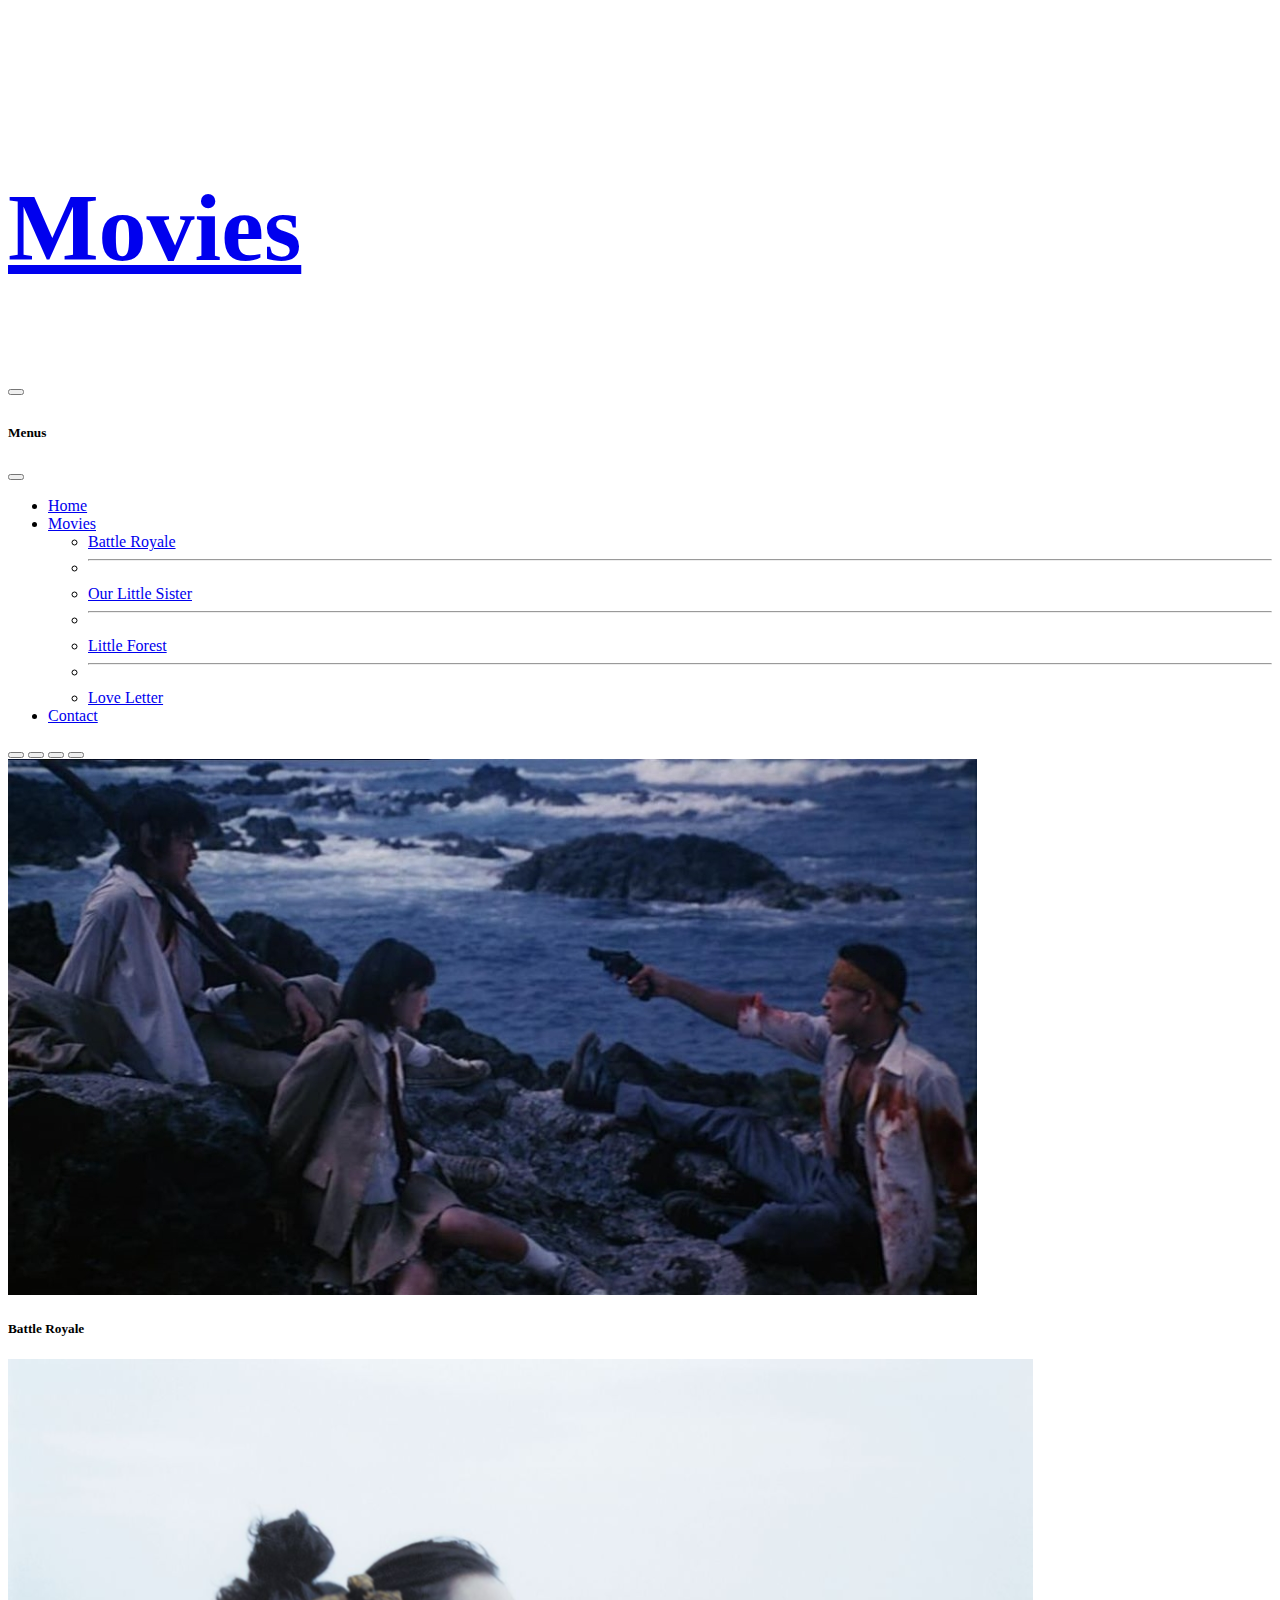
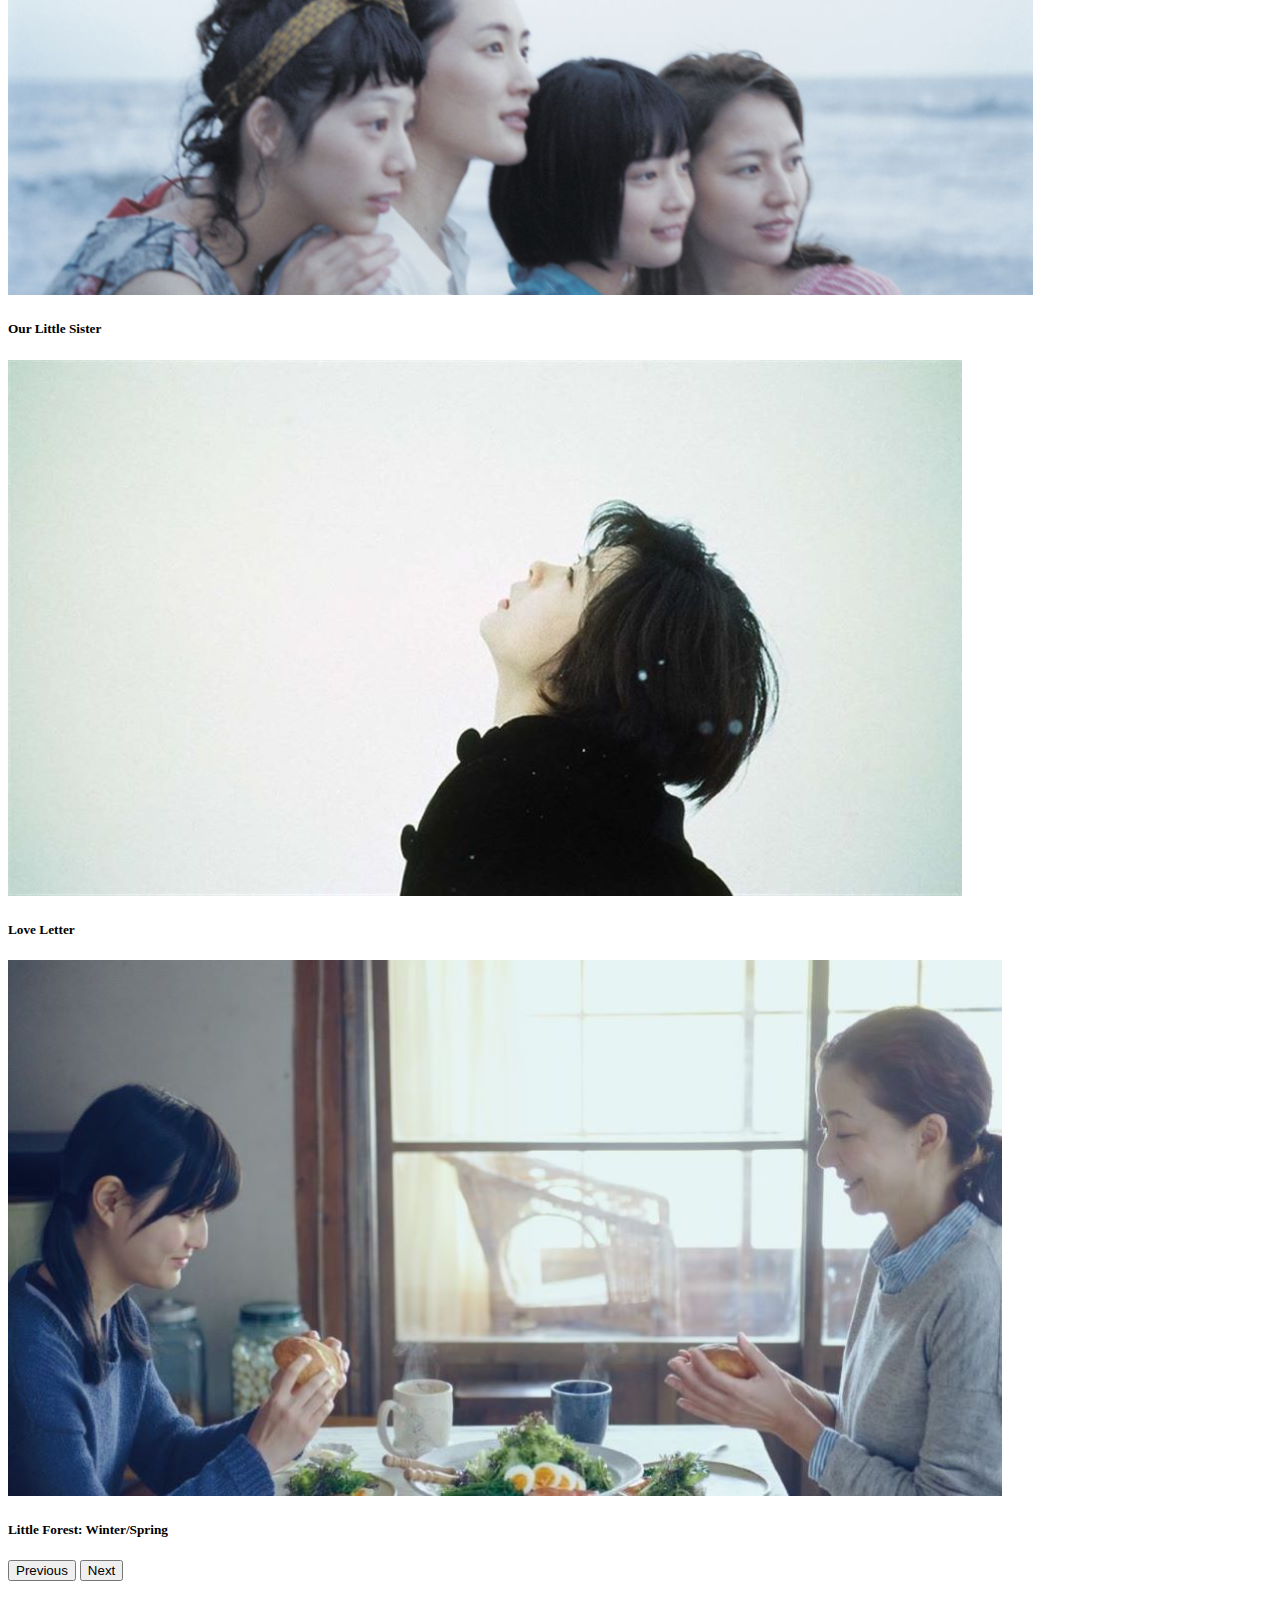
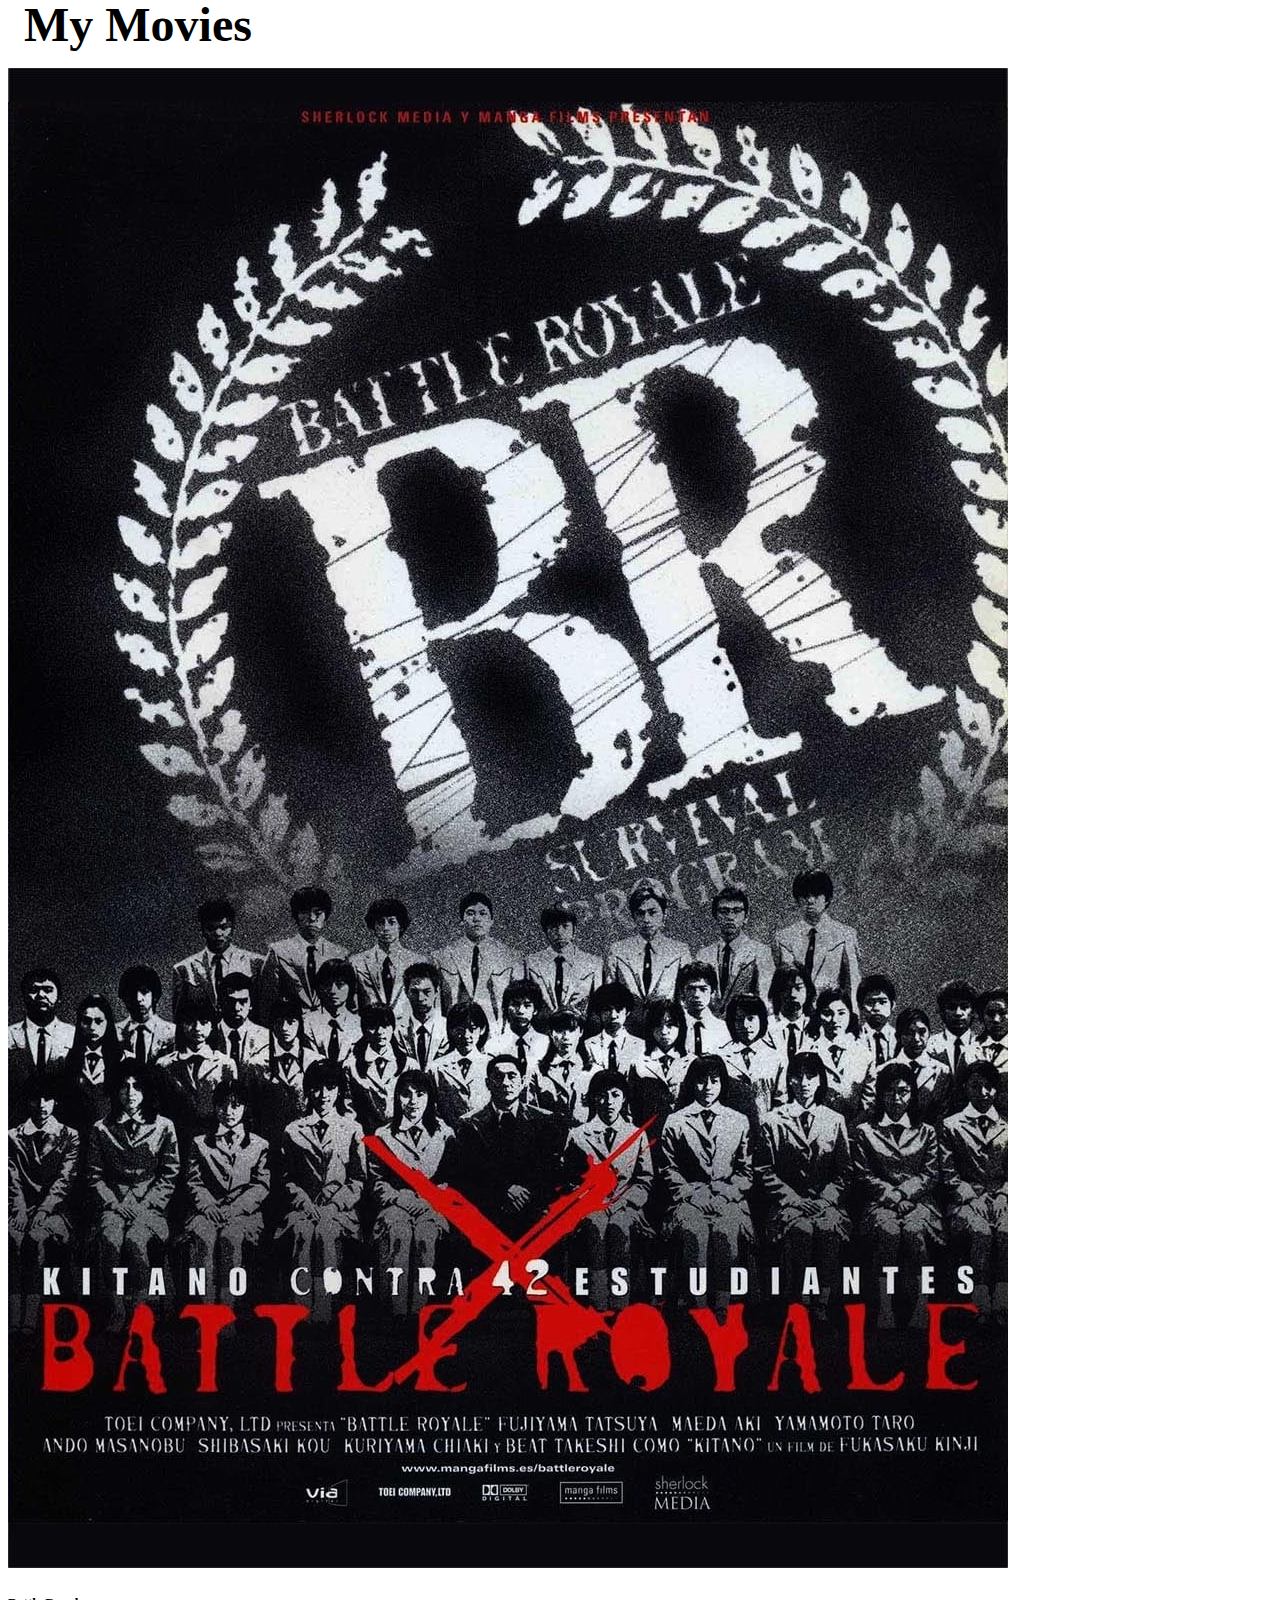
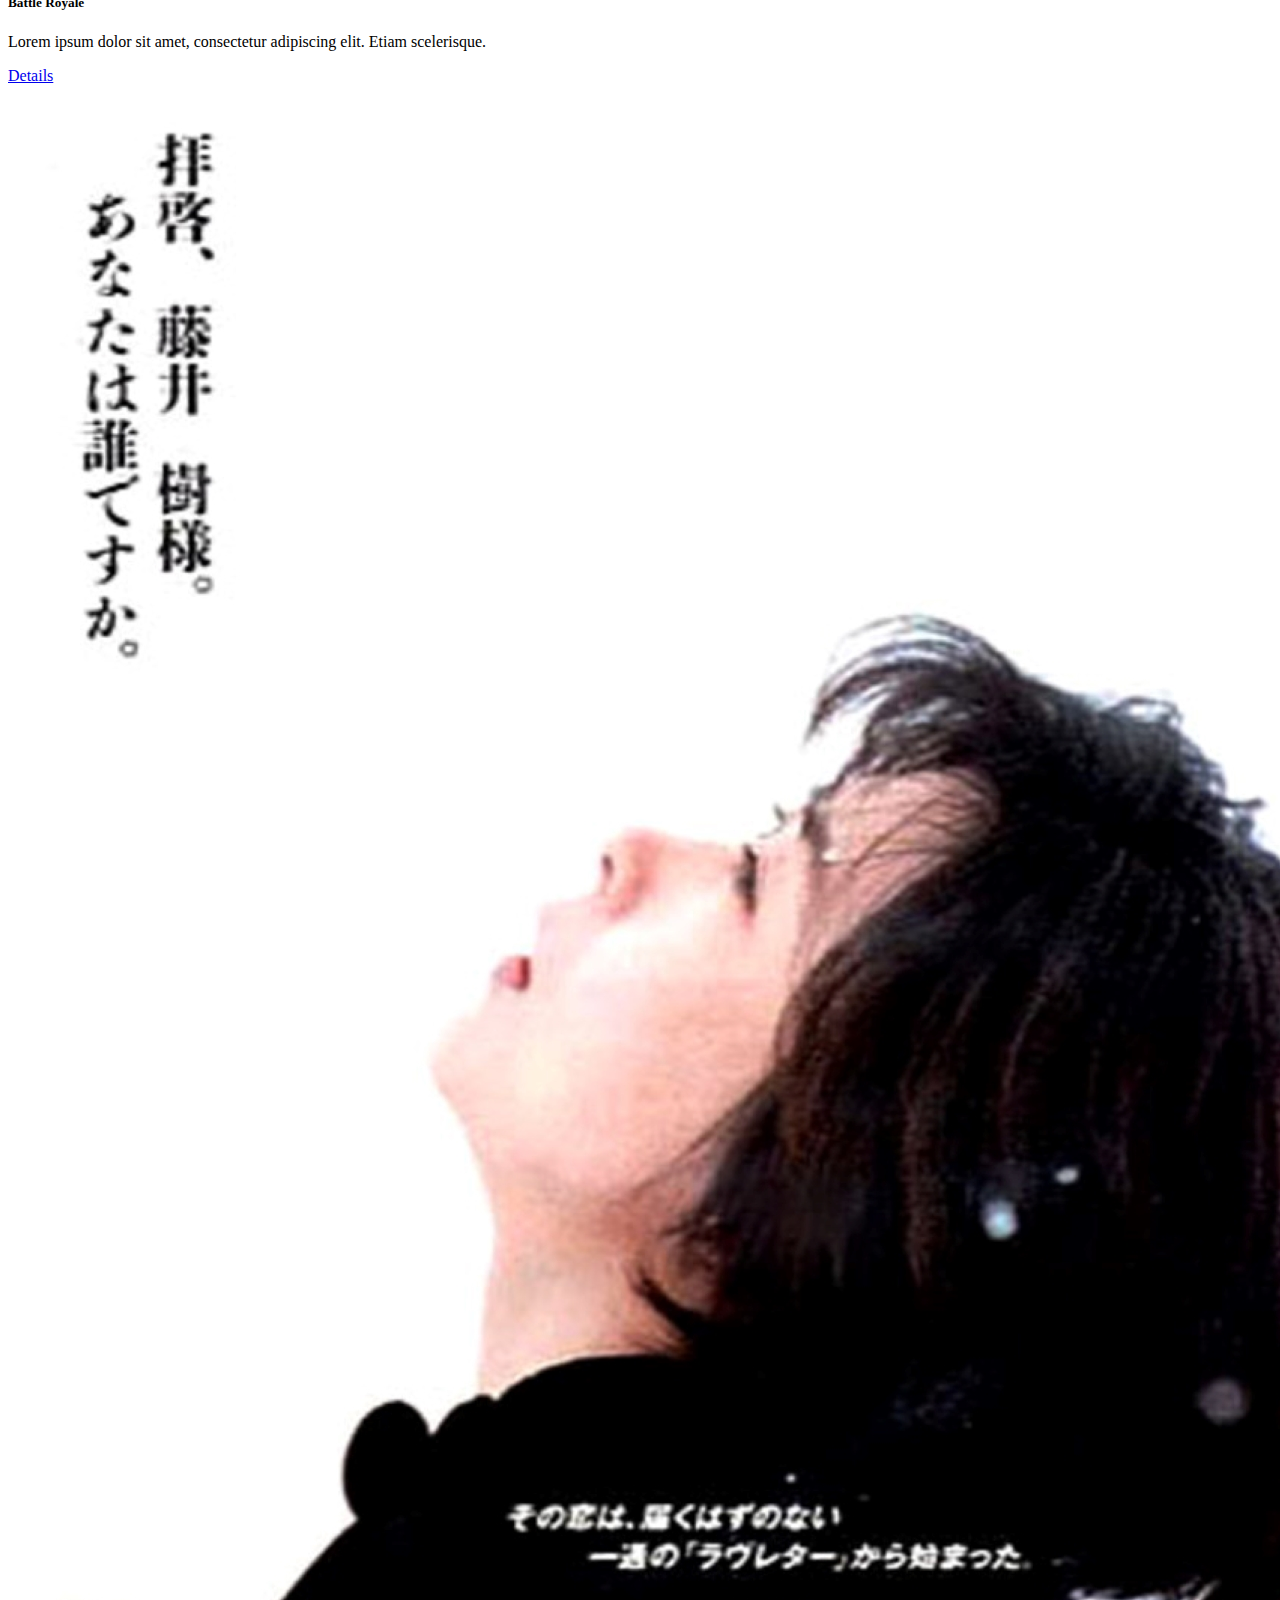
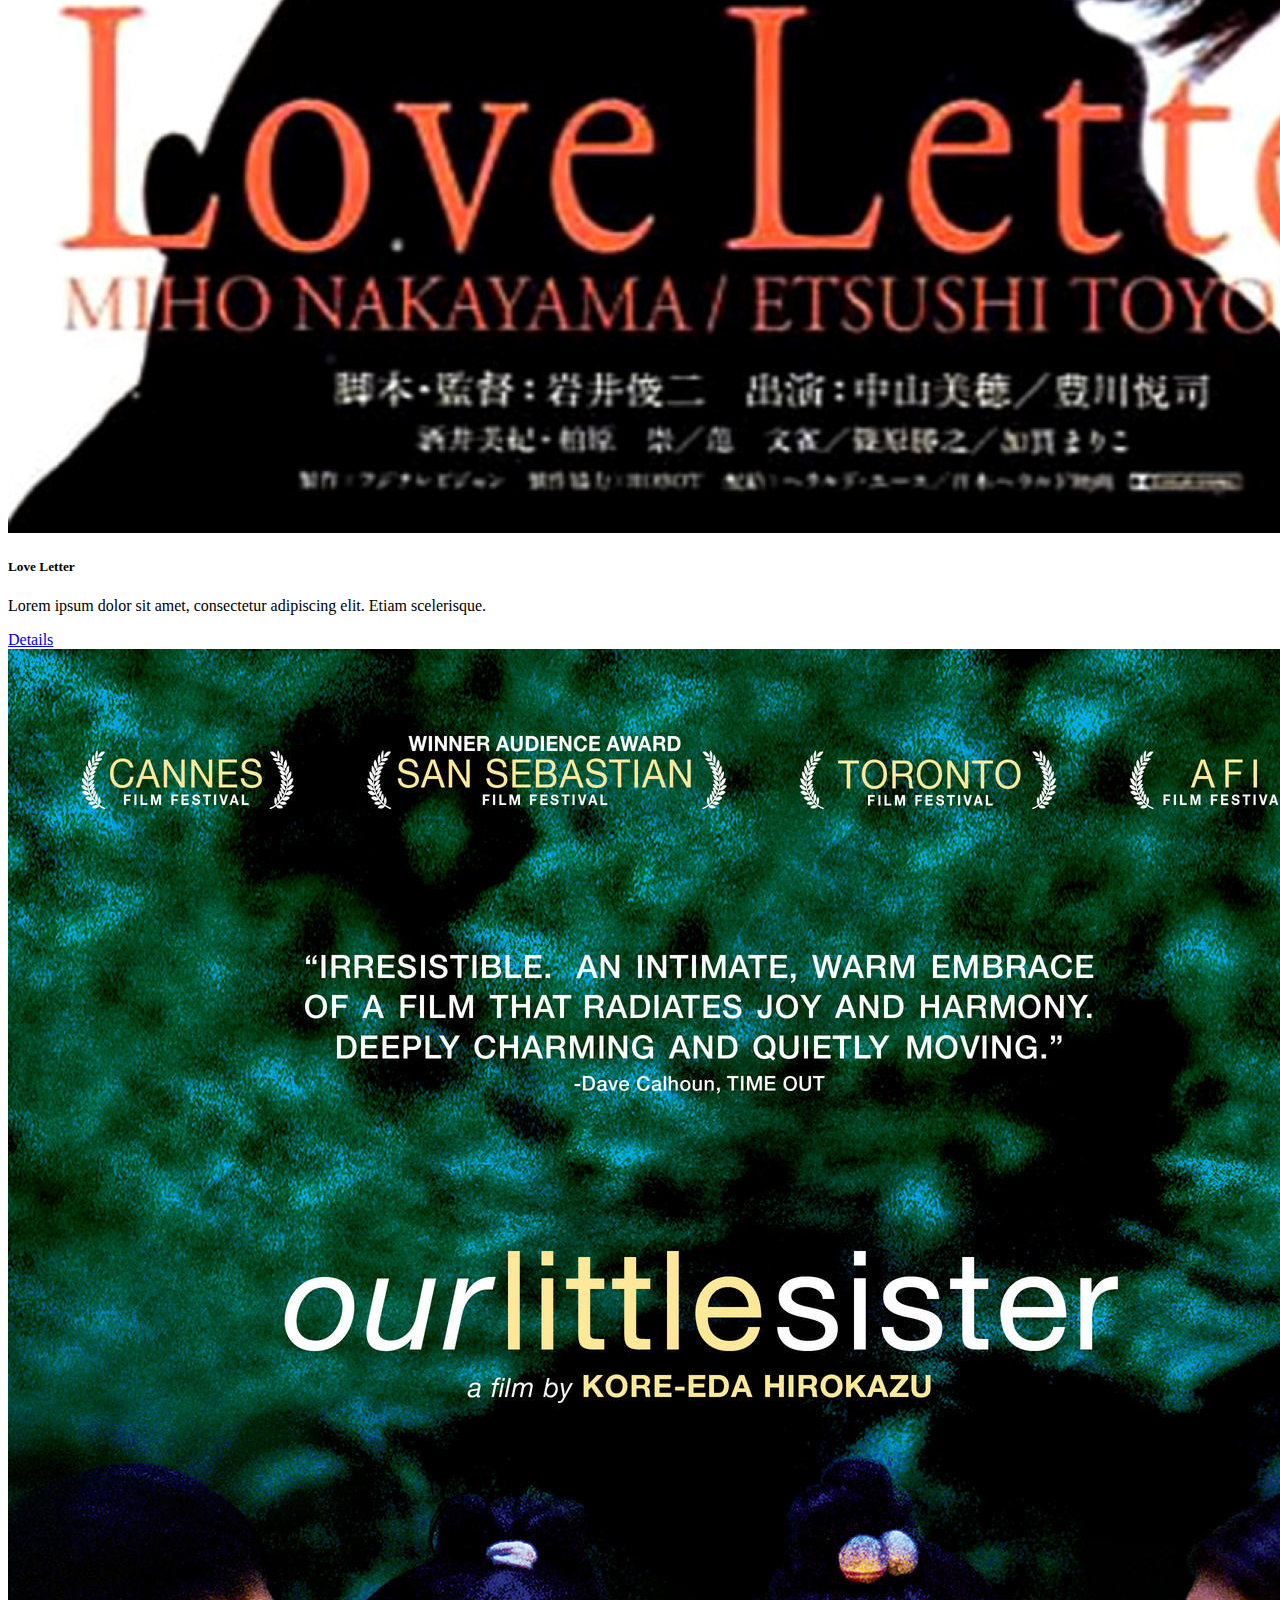
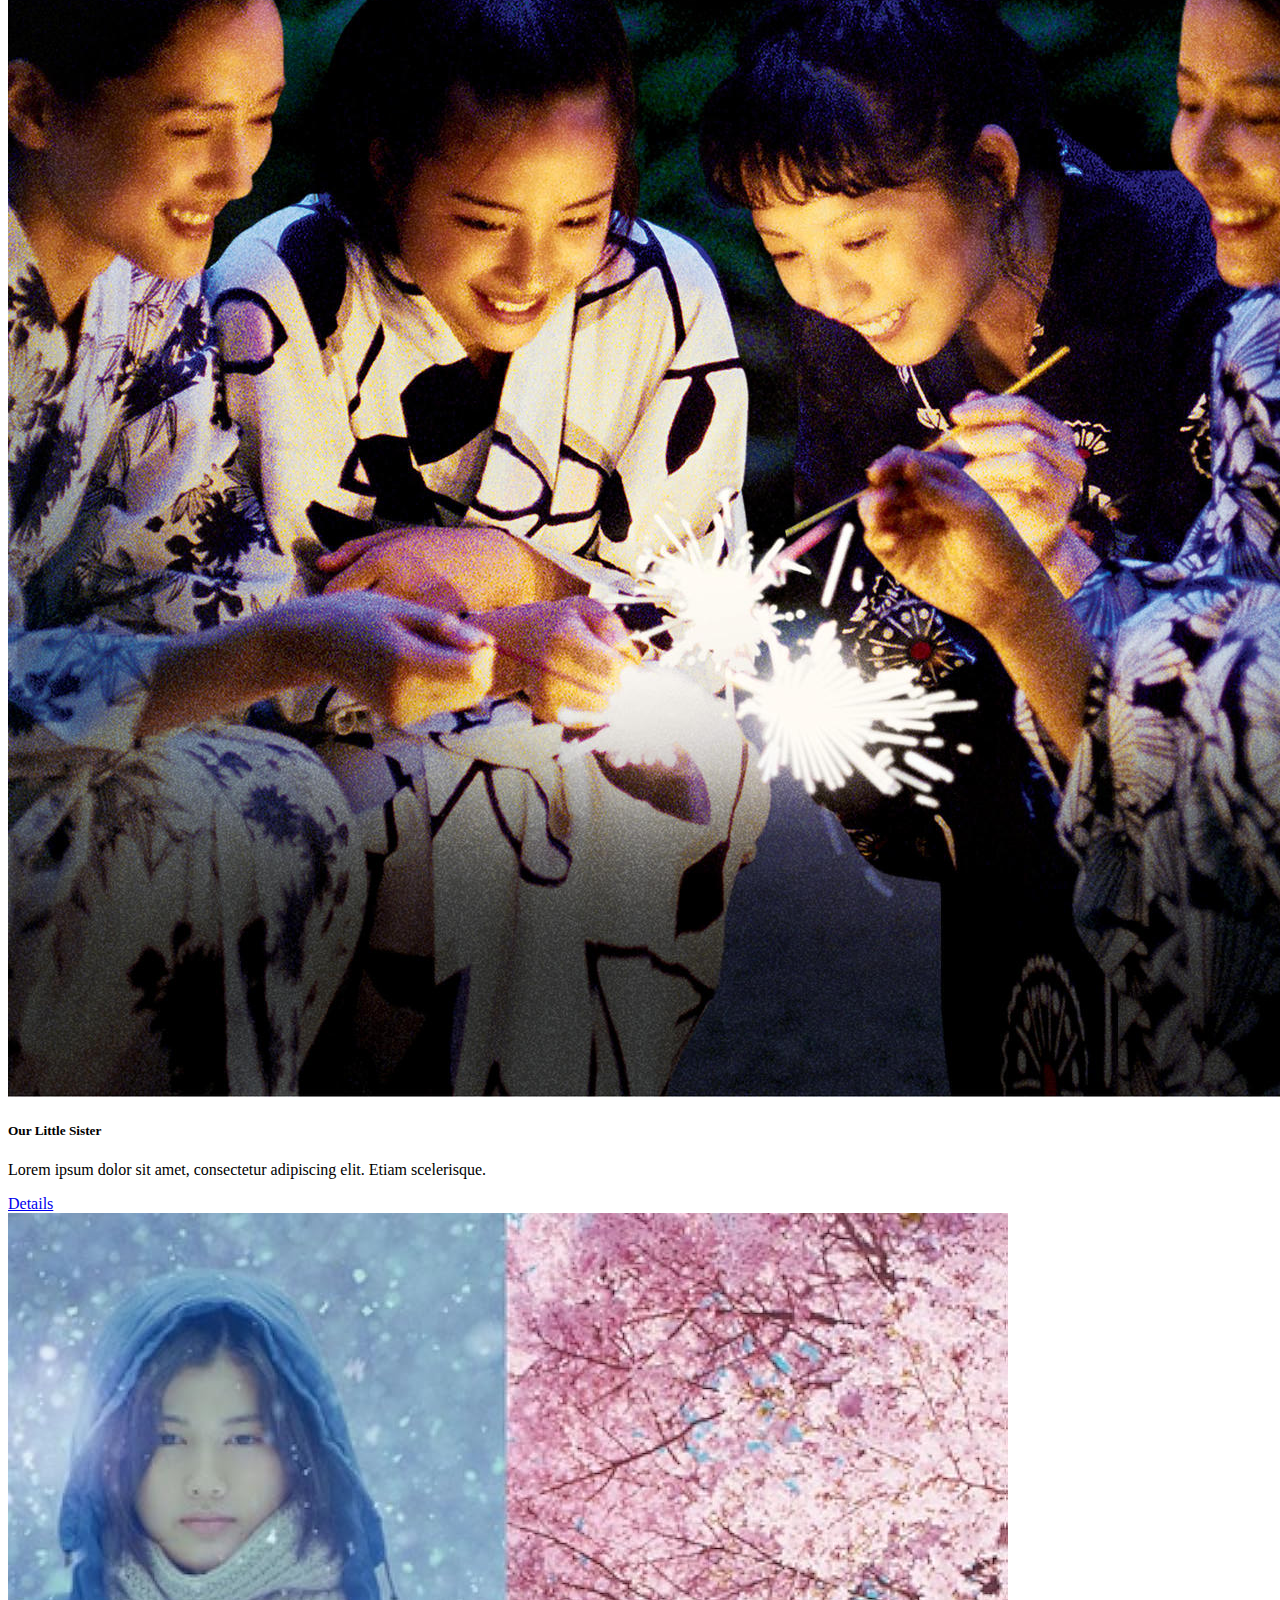
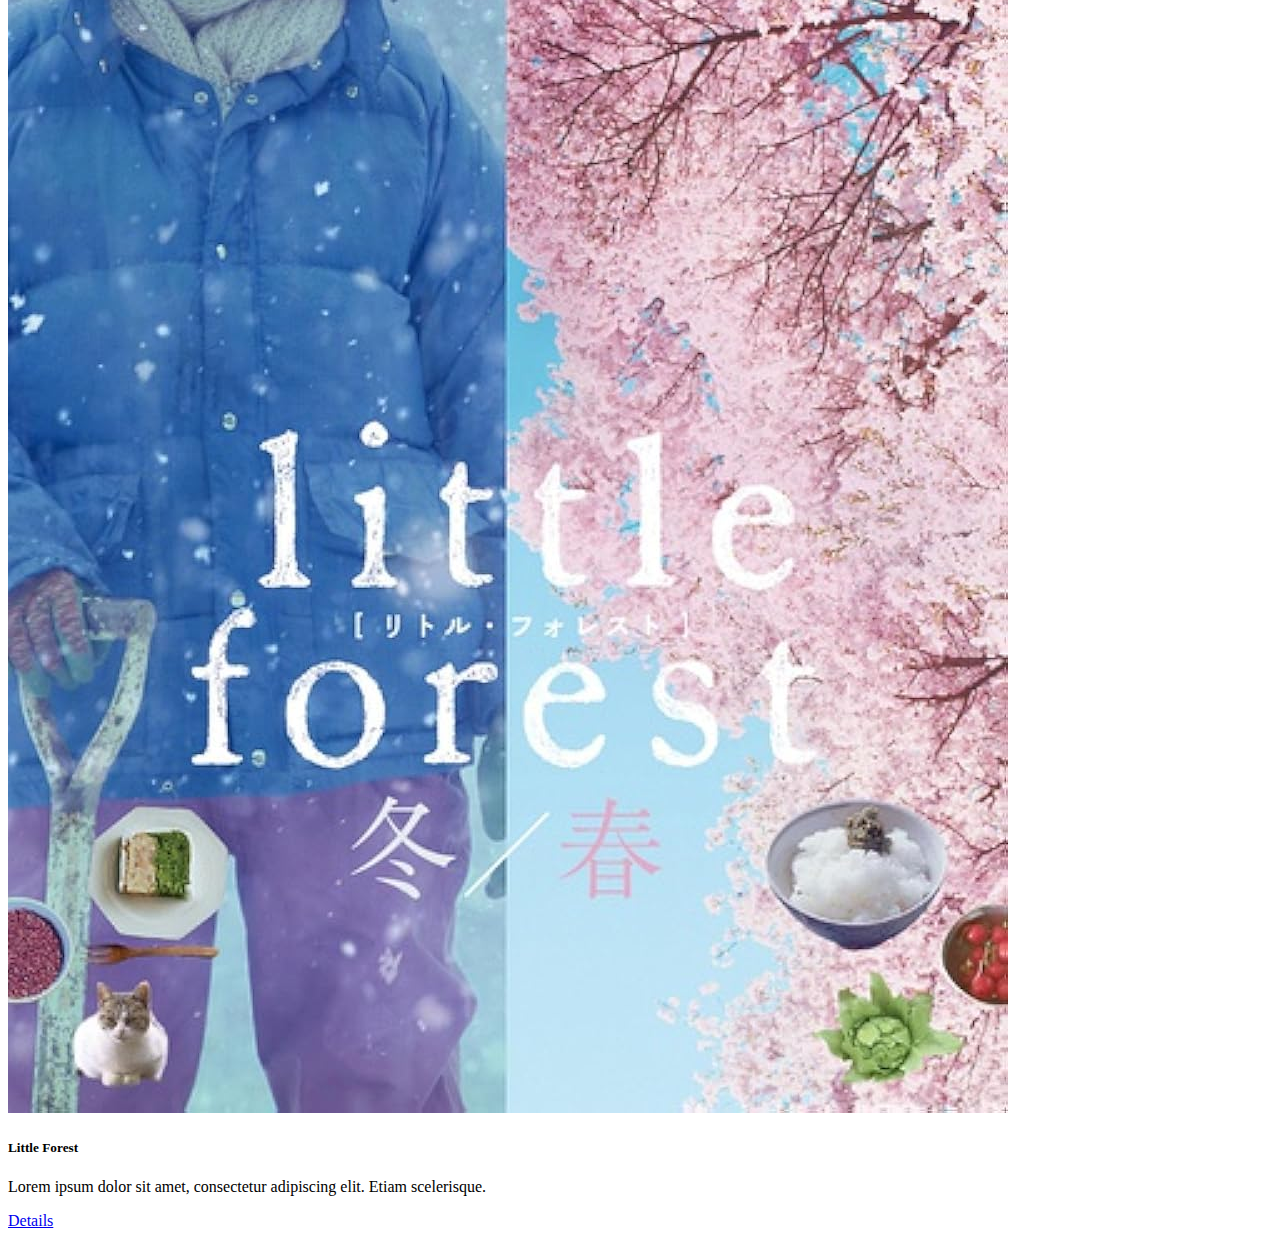
<file: Pages/index.html>
<!DOCTYPE html>
<html lang="en">
  <head>
    <meta charset="UTF-8" />
    <meta name="viewport" content="width=device-width, initial-scale=1.0" />
    <title>Movies</title>
    <link rel="stylesheet" href="styles/index.css">
    <link
      href="https://cdn.jsdelivr.net/npm/bootstrap@5.3.2/dist/css/bootstrap.min.css"
      rel="stylesheet"
      integrity="sha384-T3c6CoIi6uLrA9TneNEoa7RxnatzjcDSCmG1MXxSR1GAsXEV/Dwwykc2MPK8M2HN"
      crossorigin="anonymous"
    />
    <!-- Bootstrap JavaScript -->
    <script
      src="https://cdn.jsdelivr.net/npm/bootstrap@5.3.2/dist/js/bootstrap.bundle.min.js"
      integrity="sha384-C6RzsynM9kWDrMNeT87bh95OGNyZPhcTNXj1NW7RuBCsyN/o0jlpcV8Qyq46cDfL"
      crossorigin="anonymous"
    ></script>
  </head>
  <body>
    <!-- Navigation Bar -->
    <nav class="navbar navbar-expand-md bg-body-tertiary fixed-top">
      <div class="container-fluid">
        <a class="navbar-brand" href="#index.html"><h1>Movies</h1></a>
        <button
          class="navbar-toggler"
          type="button"
          data-bs-toggle="offcanvas"
          data-bs-target="#offcanvasNavbar"
          aria-controls="offcanvasNavbar"
          aria-label="Toggle navigation"
        >
          <span class="navbar-toggler-icon"></span>
        </button>
        <div
          class="offcanvas offcanvas-start"
          tabindex="-1"
          id="offcanvasNavbar"
          aria-labelledby="offcanvasNavbarLabel"
        >
          <div class="offcanvas-header">
            <h5 class="offcanvas-title" id="offcanvasNavbarLabel">Menus</h5>
            <button
              type="button"
              class="btn-close"
              data-bs-dismiss="offcanvas"
              aria-label="Close"
            ></button>
          </div>
          <div class="offcanvas-body">
            <ul class="navbar-nav justify-content-end flex-grow-1 pe-3">
              <li class="nav-item">
                <a class="nav-link active" aria-current="page" href="#">Home</a>
              </li>
              <li class="nav-item dropdown">
                <a
                  class="nav-link dropdown-toggle"
                  href="#"
                  role="button"
                  data-bs-toggle="dropdown"
                  aria-expanded="false"
                >
                  Movies
                </a>
                <ul class="dropdown-menu">
                  <li>
                    <a class="dropdown-item" href="BattleRoyale.html"
                      >Battle Royale</a
                    >
                  </li>
                  <li>
                    <hr class="dropdown-divider" />
                  </li>
                  <li>
                    <a class="dropdown-item" href="OurLittleSister.html"
                      >Our Little Sister</a
                    >
                  </li>
                  <li>
                    <hr class="dropdown-divider" />
                  </li>
                  <li>
                    <a class="dropdown-item" href="LittleForest.html"
                      >Little Forest</a
                    >
                  </li>
                  <li>
                    <hr class="dropdown-divider" />
                  </li>
                  <li>
                    <a class="dropdown-item" href="LoveLetter.html"
                      >Love Letter</a
                    >
                  </li>
                </ul>
              </li>
              <li class="nav-item">
                <a class="nav-link" href="Contact.html">Contact</a>
              </li>
            </ul>
          </div>
        </div>
      </div>
    </nav>
    <!--Navigation bar-->

    <!--Image Carousel-->
    <div id="carousel" class="carousel slide" data-bs-ride="carousel">
      <div class="carousel-indicators">
        <button
          type="button"
          data-bs-target="#carousel"
          data-bs-slide-to="0"
          class="active"
          aria-current="true"
          aria-label="Slide 1"
        ></button>
        <button
          type="button"
          data-bs-target="#carousel"
          data-bs-slide-to="1"
          aria-label="Slide 2"
        ></button>
        <button
          type="button"
          data-bs-target="#carousel"
          data-bs-slide-to="2"
          aria-label="Slide 3"
        ></button>
        <button
          type="button"
          data-bs-target="#carousel"
          data-bs-slide-to="3"
          aria-label="Slide 3"
        ></button>
      </div>
      <div class="carousel-inner">
        <div class="carousel-item active">
          <img
            src="../Images/BattleRoyale.jpg"
            class="img-fluid d-block w-100"
            alt="..."
          />
          <div class="carousel-caption">
            <h5>Battle Royale</h5>
          </div>
        </div>
        <div class="carousel-item">
          <img
            src="../Images/OurLittleSister.png"
            class="img-fluid d-block w-100 h-100"
            alt="..."
          />
          <div class="carousel-caption">
            <h5>Our Little Sister</h5>
          </div>
        </div>
        <div class="carousel-item">
          <img
            src="../Images/LoveLetter.jpg"
            class="img-fluid d-block w-100"
            alt="..."
          />
          <div class="carousel-caption">
            <h5>Love Letter</h5>
          </div>
        </div>
        <div class="carousel-item">
          <img
            src="../Images/LittleForest.jpg"
            class="img-fluid d-block w-100"
            alt="..."
          />
          <div class="carousel-caption">
            <h5>Little Forest: Winter/Spring</h5>
          </div>
        </div>
      </div>
      <button
        class="carousel-control-prev"
        type="button"
        data-bs-target="#carousel"
        data-bs-slide="prev"
      >
        <span class="carousel-control-prev-icon" aria-hidden="true"></span>
        <span class="visually-hidden">Previous</span>
      </button>
      <button
        class="carousel-control-next"
        type="button"
        data-bs-target="#carousel"
        data-bs-slide="next"
      >
        <span class="carousel-control-next-icon" aria-hidden="true"></span>
        <span class="visually-hidden">Next</span>
      </button>
    </div>
    <!--Image Carousel-->

    <div><h2 class="text-center">My Movies</h2></div>

    <!--Cards Section-->
    <div class="container">
      <div class="row justify-content-center m-1">
        <!--Card-->
        <div class="col-sm-10 col-md-5 col-lg-3">
          <div class="card h-100">
            <img
              src="../Images/BattleRoyalePoster.jpg"
              class="card-img-top"
              alt="image of Battle Royale Poster"
            />
            <div class="card-body">
              <h5 class="card-title">Battle Royale</h5>
              <p class="card-text">
                Lorem ipsum dolor sit amet, consectetur adipiscing elit. Etiam
                scelerisque.
              </p>
              <a href="BattleRoyale.html" class="btn btn-primary">Details</a>
            </div>
          </div>
        </div>
        <!--Card-->
        <!--Card-->
        <div class="col-sm-10 col-md-5 col-lg-3">
          <div class="card h-100">
            <img
              src="../Images/LoveLetterPoster.png"
              class="card-img-top"
              alt="image of Love Letter Poster"
            />
            <div class="card-body">
              <h5 class="card-title">Love Letter</h5>
              <p class="card-text">
                Lorem ipsum dolor sit amet, consectetur adipiscing elit. Etiam
                scelerisque.
              </p>
              <a href="LoveLetter.html" class="btn btn-primary">Details</a>
            </div>
          </div>
        </div>
        <!--Card-->
        <!--Card-->
        <div class="col-sm-10 col-md-5 col-lg-3">
          <div class="card h-100">
            <img
              src="../Images/OurLittleSisterPoster.jpg"
              class="card-img-top"
              alt="image of Our Little Sister Poster"
            />
            <div class="card-body">
              <h5 class="card-title">Our Little Sister</h5>
              <p class="card-text">
                Lorem ipsum dolor sit amet, consectetur adipiscing elit. Etiam
                scelerisque.
              </p>
              <a href="OurLittleSister.html" class="btn btn-primary">Details</a>
            </div>
          </div>
        </div>
        <!--Card-->
        <!--Card-->
        <div class="col-sm-10 col-md-5 col-lg-3">
          <div class="card h-100">
            <img
              src="../Images/LittleForestPoster.jpg"
              class="card-img-top"
              alt="image of Little Forest Poster"
            />
            <div class="card-body">
              <h5 class="card-title">Little Forest</h5>
              <p class="card-text">
                Lorem ipsum dolor sit amet, consectetur adipiscing elit. Etiam
                scelerisque.
              </p>
              <a href="LittleForest.html" class="btn btn-primary">Details</a>
            </div>
          </div>
        </div>
        <!--Card-->
      </div>
    </div>
    <!--Cards Section-->
  </body>
</html>
</file>
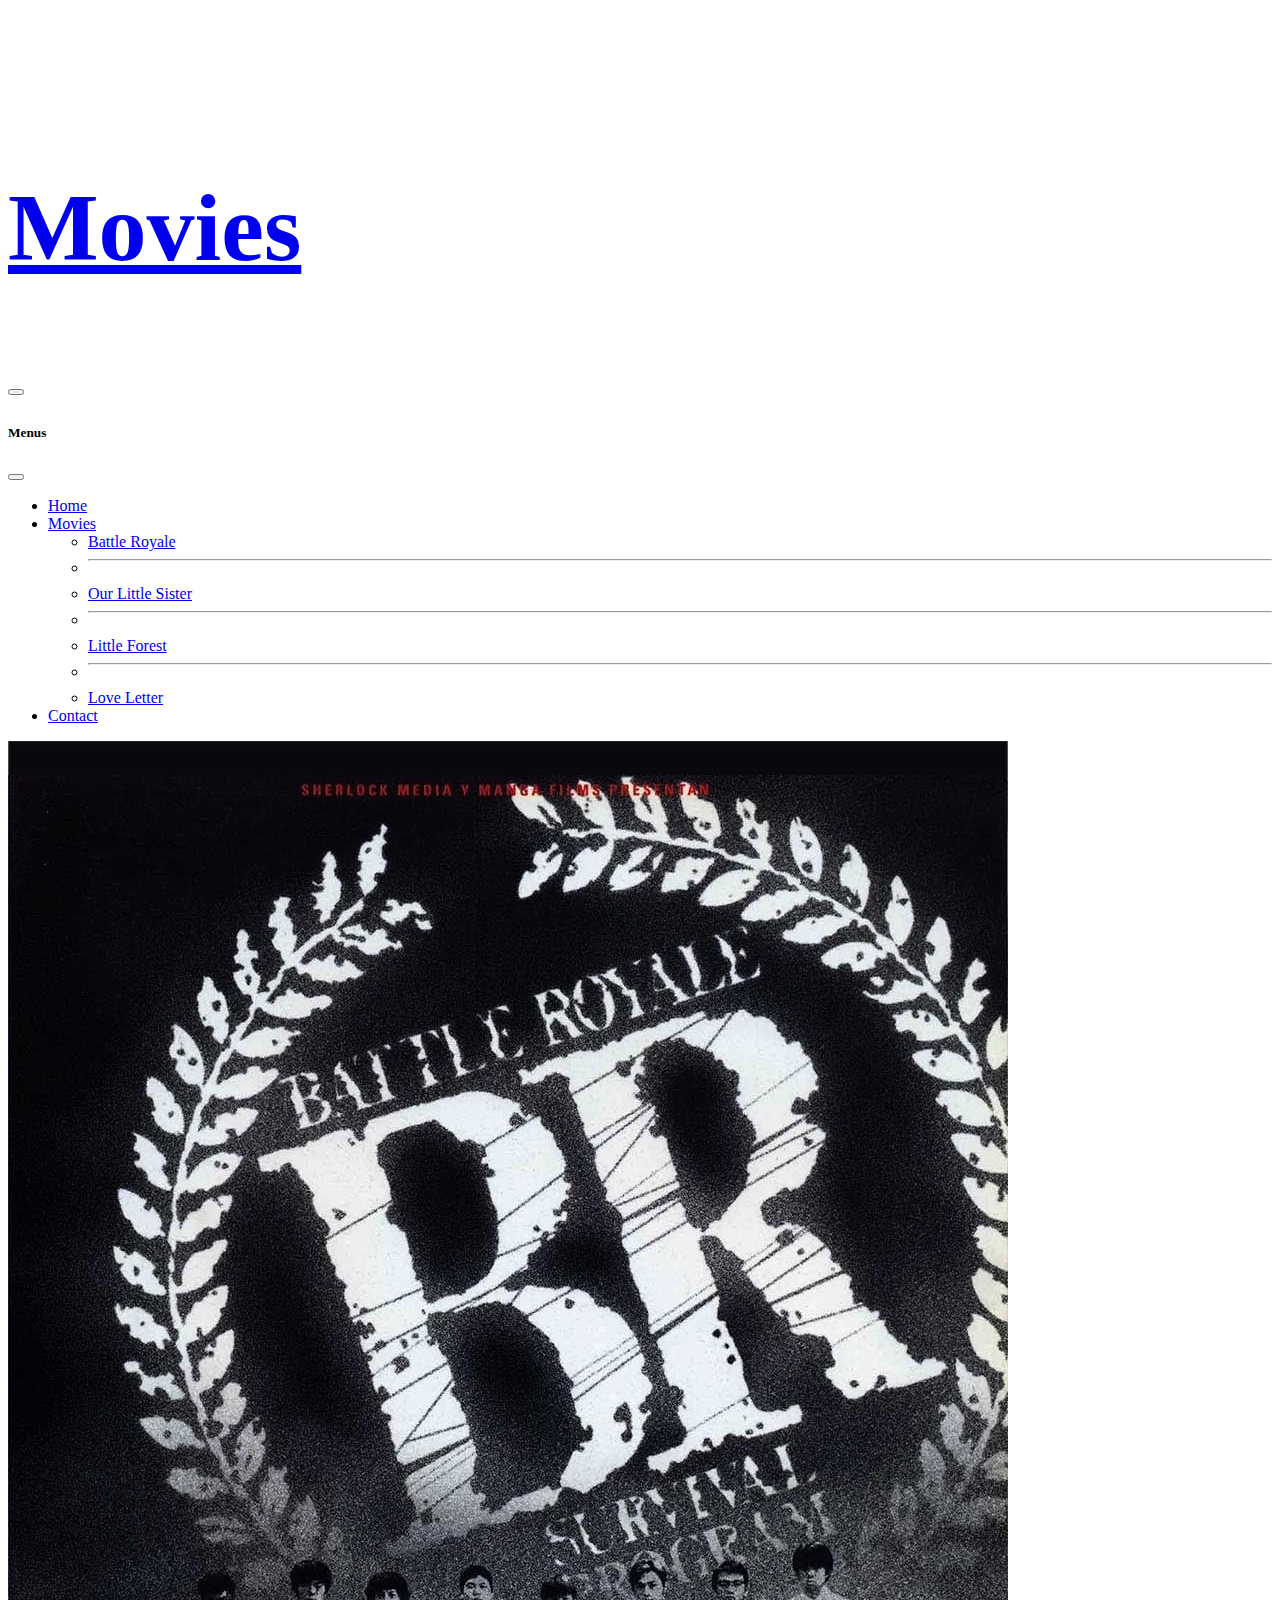
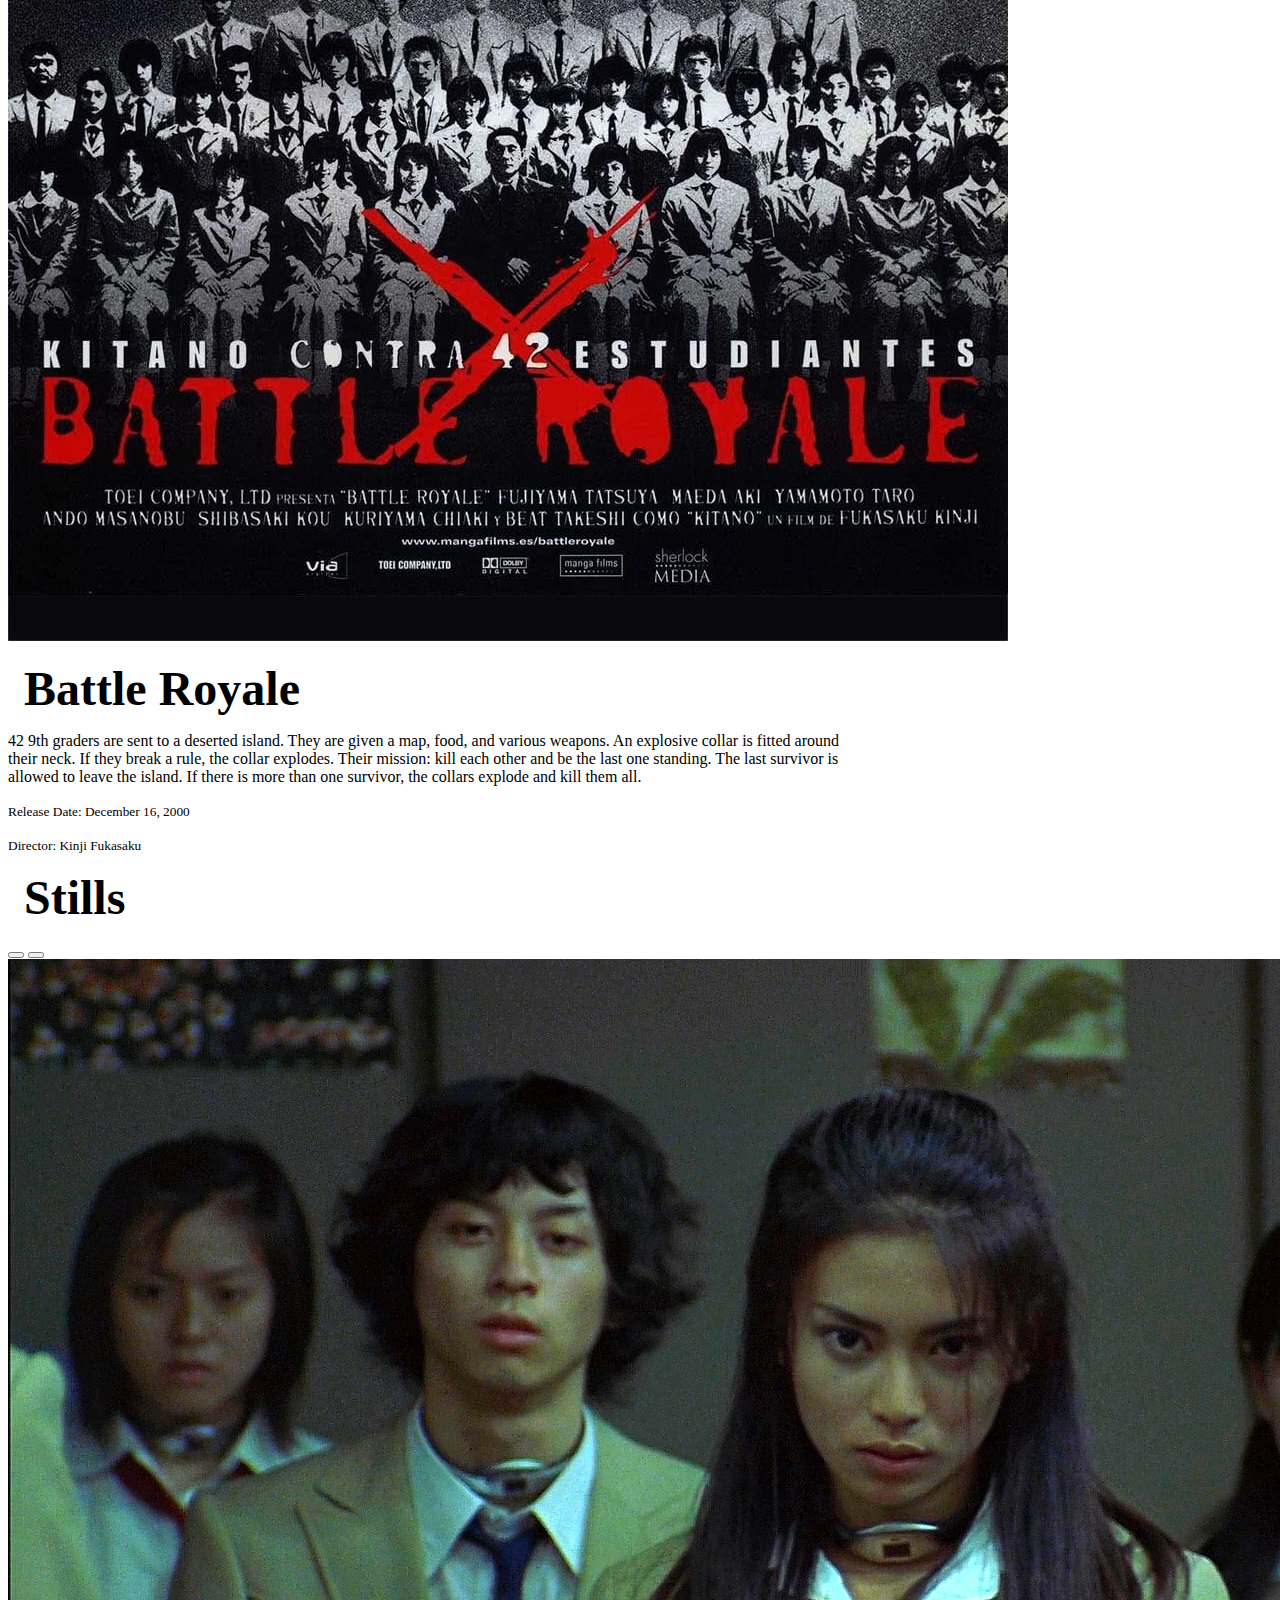
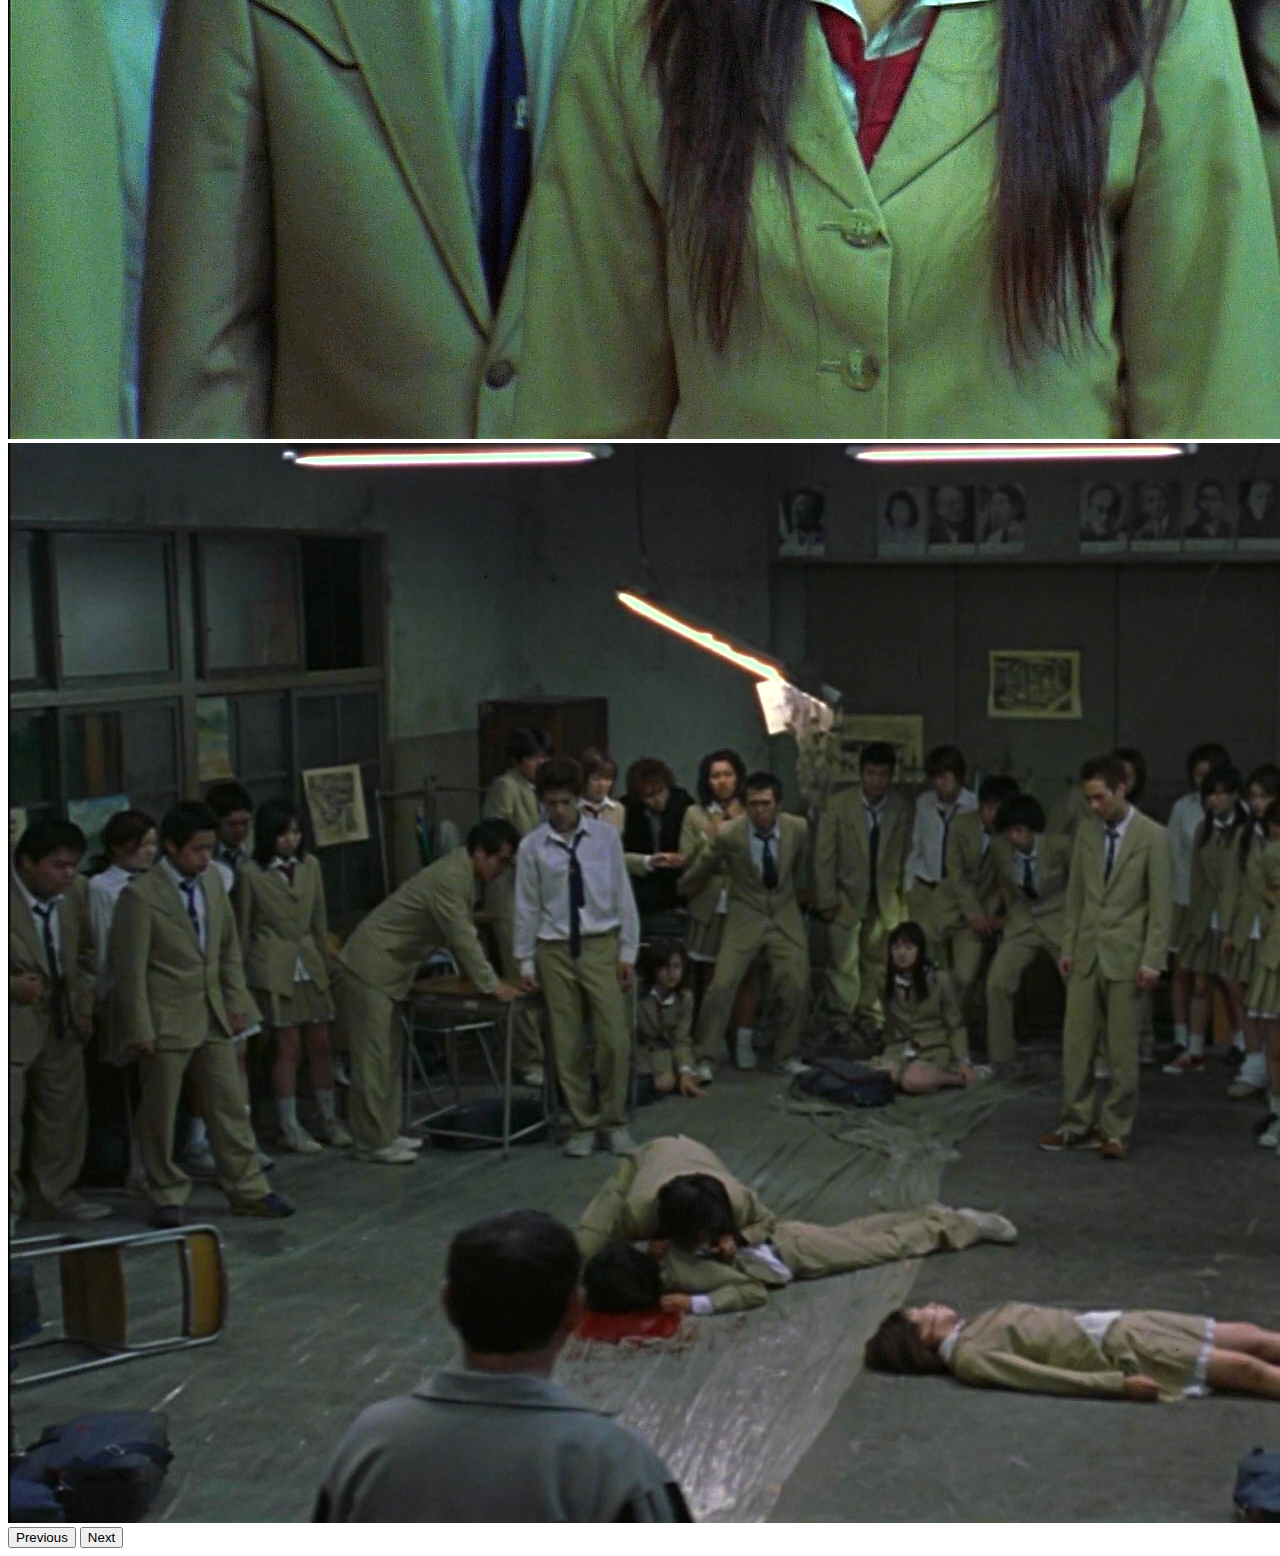
<file: Pages/BattleRoyale.html>
<!DOCTYPE html>
<html lang="en">
  <head>
    <meta charset="UTF-8" />
    <meta name="viewport" content="width=device-width, initial-scale=1.0" />
    <title>Battle Royale</title>
    <link rel="stylesheet" href="styles/moviepages.css" />
    <link
      href="https://cdn.jsdelivr.net/npm/bootstrap@5.3.2/dist/css/bootstrap.min.css"
      rel="stylesheet"
      integrity="sha384-T3c6CoIi6uLrA9TneNEoa7RxnatzjcDSCmG1MXxSR1GAsXEV/Dwwykc2MPK8M2HN"
      crossorigin="anonymous"
    />
    <!-- Bootstrap JavaScript -->
    <script
      src="https://cdn.jsdelivr.net/npm/bootstrap@5.3.2/dist/js/bootstrap.bundle.min.js"
      integrity="sha384-C6RzsynM9kWDrMNeT87bh95OGNyZPhcTNXj1NW7RuBCsyN/o0jlpcV8Qyq46cDfL"
      crossorigin="anonymous"
    ></script>
  </head>
  <body>
    <!-- Navigation Bar -->
    <nav class="navbar navbar-expand-md bg-body-tertiary fixed-top">
      <div class="container-fluid">
        <a class="navbar-brand" href="index.html"><h1>Movies</h1></a>
        <button
          class="navbar-toggler"
          type="button"
          data-bs-toggle="offcanvas"
          data-bs-target="#offcanvasNavbar"
          aria-controls="offcanvasNavbar"
          aria-label="Toggle navigation"
        >
          <span class="navbar-toggler-icon"></span>
        </button>
        <div
          class="offcanvas offcanvas-start"
          tabindex="-1"
          id="offcanvasNavbar"
          aria-labelledby="offcanvasNavbarLabel"
        >
          <div class="offcanvas-header">
            <h5 class="offcanvas-title" id="offcanvasNavbarLabel">Menus</h5>
            <button
              type="button"
              class="btn-close"
              data-bs-dismiss="offcanvas"
              aria-label="Close"
            ></button>
          </div>
          <div class="offcanvas-body">
            <ul class="navbar-nav justify-content-end flex-grow-1 pe-3">
              <li class="nav-item">
                <a class="nav-link" aria-current="page" href="index.html"
                  >Home</a
                >
              </li>
              <li class="nav-item dropdown">
                <a
                  class="nav-link active dropdown-toggle"
                  href="#"
                  role="button"
                  data-bs-toggle="dropdown"
                  aria-expanded="false"
                >
                  Movies
                </a>
                <ul class="dropdown-menu">
                  <li>
                    <a class="dropdown-item active" href="BattleRoyale.html"
                      >Battle Royale</a
                    >
                  </li>
                  <li>
                    <hr class="dropdown-divider" />
                  </li>
                  <li>
                    <a class="dropdown-item" href="OurLittleSister.html"
                      >Our Little Sister</a
                    >
                  </li>
                  <li>
                    <hr class="dropdown-divider" />
                  </li>
                  <li>
                    <a class="dropdown-item" href="LittleForest.html"
                      >Little Forest</a
                    >
                  </li>
                  <li>
                    <hr class="dropdown-divider" />
                  </li>
                  <li>
                    <a class="dropdown-item" href="LoveLetter.html"
                      >Love Letter</a
                    >
                  </li>
                </ul>
              </li>
              <li class="nav-item">
                <a class="nav-link" href="Contact.html">Contact</a>
              </li>
            </ul>
          </div>
        </div>
      </div>
    </nav>
    <!--Navigation bar-->

    <!--Content-->
    <div class="container">
      <!--Main Content-->
      <div class="row justify-content-center">
        <!--Movie Card & Description-->
        <div class="card mb-3" style="max-width: 840px">
          <div class="row g-0">
            <div class="col-md-4 col-lg">
              <img
                src="../Images/BattleRoyalePoster.jpg"
                class="img-fluid rounded-start m-1 p-1"
                alt="..."
              />
            </div>
            <div class="col-md-8 col-lg">
              <div class="card-body">
                <div class="bg-body-secondary p-2"><h2 class="card-title text-center">Battle Royale</h2></div>
                <p class="card-text">
                  42 9th graders are sent to a deserted island. They are given a
                  map, food, and various weapons. An explosive collar is fitted
                  around their neck. If they break a rule, the collar explodes.
                  Their mission: kill each other and be the last one standing.
                  The last survivor is allowed to leave the island. If there is
                  more than one survivor, the collars explode and kill them all.
                </p>
                <p class="card-text">
                  <small class="text-body-secondary"
                    >Release Date: December 16, 2000</small
                  >
                </p>
                <p class="card-text">
                  <small class="text-body-secondary"
                    >Director: Kinji Fukasaku</small
                  >
                </p>
              </div>
            </div>
          </div>
        </div>
        <!--Main Content-->
      </div>
      <!--Main Content-->

      <div class="bg-body-secondary p-2"><h2 class="text-center">Stills</h2></div>
      <!--Image Carousel-->
      <div id="carousel" class="carousel slide" data-bs-ride="carousel">
        <div class="carousel-indicators">
          <button
            type="button"
            data-bs-target="#carousel"
            data-bs-slide-to="0"
            class="active"
            aria-current="true"
            aria-label="Slide 1"
          ></button>
          <button
            type="button"
            data-bs-target="#carousel"
            data-bs-slide-to="1"
            aria-label="Slide 2"
          ></button>
        </div>
        <div class="carousel-inner">
          <div class="carousel-item active">
            <img
              src="../Images/BattleRoyale1.jpg"
              class="img-fluid d-block w-100 h-50"
              alt="..."
            />
          </div>
          <div class="carousel-item">
            <img
              src="../Images/BattleRoyale2.jpg"
              class="img-fluid d-block w-100 h-50"
              alt="..."
            />
          </div>
        </div>
        <button
          class="carousel-control-prev"
          type="button"
          data-bs-target="#carousel"
          data-bs-slide="prev"
        >
          <span class="carousel-control-prev-icon" aria-hidden="true"></span>
          <span class="visually-hidden">Previous</span>
        </button>
        <button
          class="carousel-control-next"
          type="button"
          data-bs-target="#carousel"
          data-bs-slide="next"
        >
          <span class="carousel-control-next-icon" aria-hidden="true"></span>
          <span class="visually-hidden">Next</span>
        </button>
      </div>
      <!--Image Carousel-->
      <!--Stills Carousel-->
    </div>
    <!--Content-->
  </body>
</html>
</file>
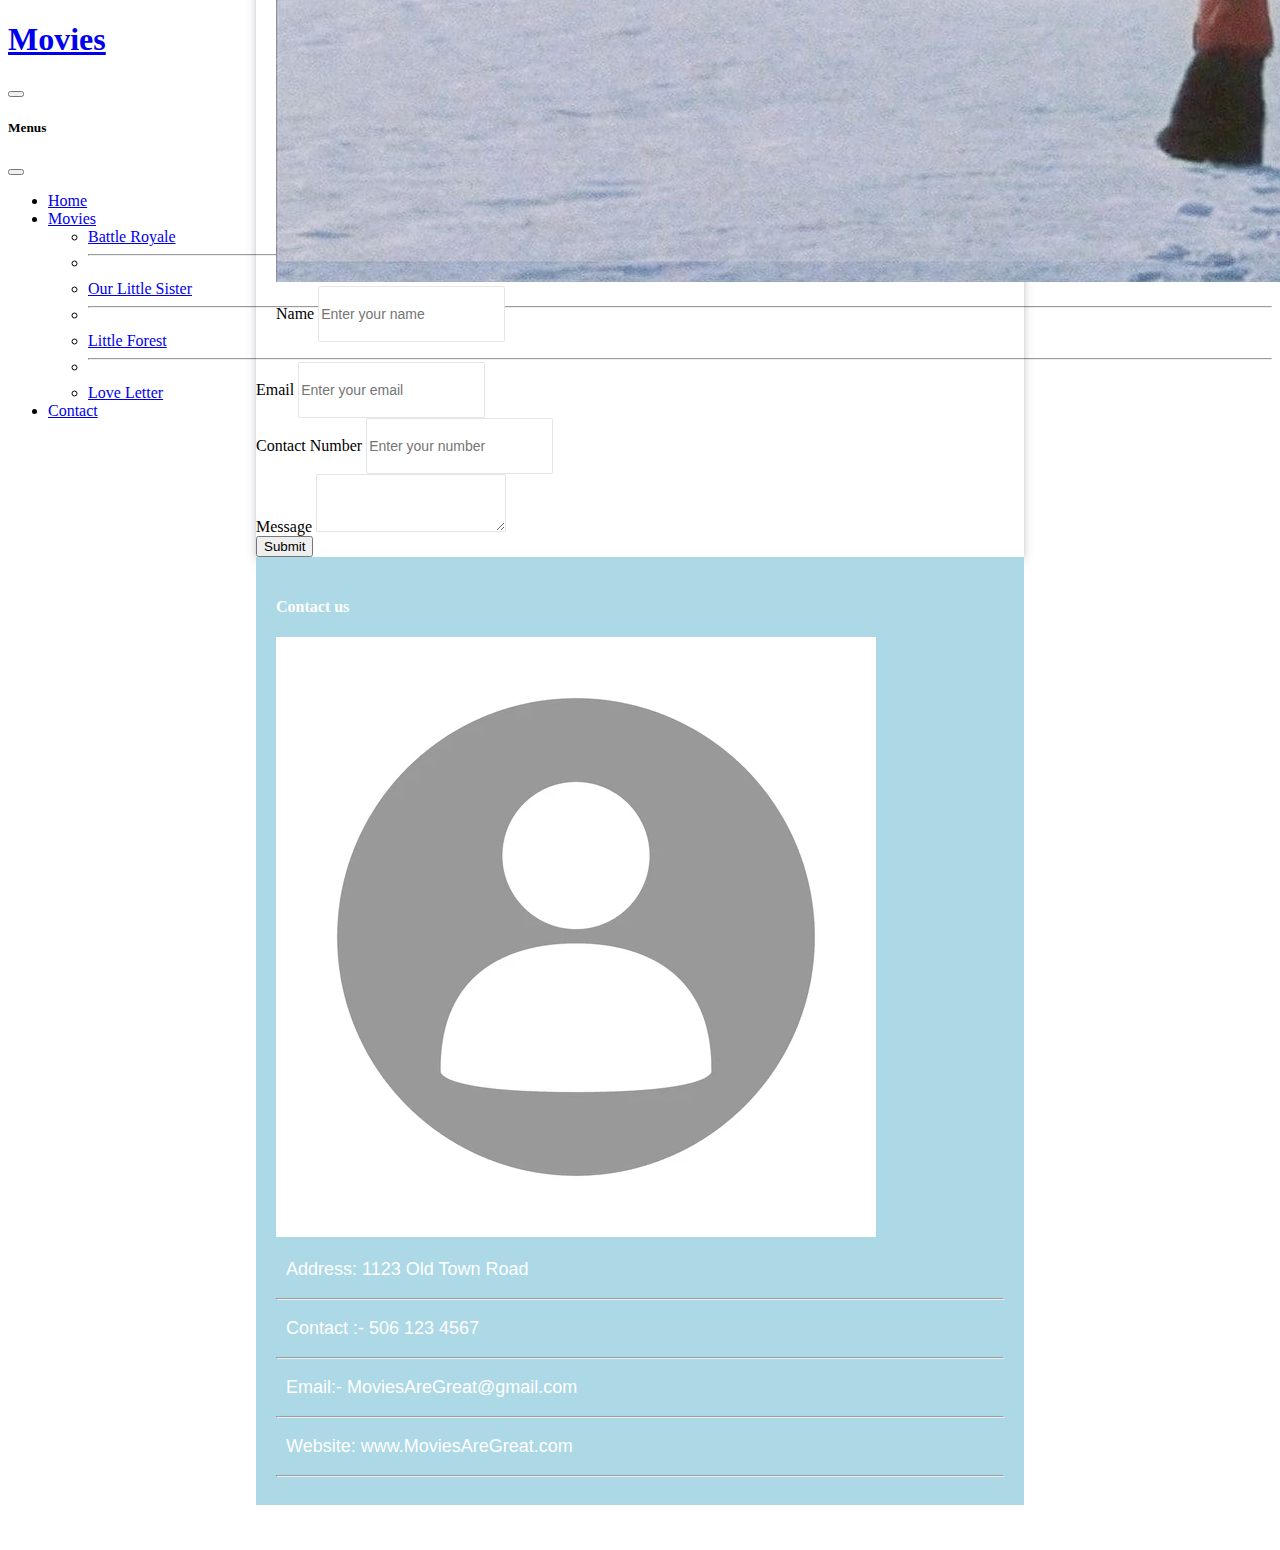
<file: Pages/Contact.html>
<!DOCTYPE html>
<html lang="en">
  <head>
    <meta charset="UTF-8" />
    <meta name="viewport" content="width=device-width, initial-scale=1.0" />
    <title>Contact</title>
    <link rel="stylesheet" href="styles/contact.css" />
    <link
      href="https://cdn.jsdelivr.net/npm/bootstrap@5.3.2/dist/css/bootstrap.min.css"
      rel="stylesheet"
      integrity="sha384-T3c6CoIi6uLrA9TneNEoa7RxnatzjcDSCmG1MXxSR1GAsXEV/Dwwykc2MPK8M2HN"
      crossorigin="anonymous"
    />
    <!-- Bootstrap JavaScript -->
    <script
      src="https://cdn.jsdelivr.net/npm/bootstrap@5.3.2/dist/js/bootstrap.bundle.min.js"
      integrity="sha384-C6RzsynM9kWDrMNeT87bh95OGNyZPhcTNXj1NW7RuBCsyN/o0jlpcV8Qyq46cDfL"
      crossorigin="anonymous"
    ></script>
  </head>
  <body>
        <!-- Navigation Bar -->
    <nav class="navbar navbar-expand-md bg-body-tertiary fixed-top">
      <div class="container-fluid">
        <a class="navbar-brand" href="index.html"><h1>Movies</h1></a>
        <button
          class="navbar-toggler"
          type="button"
          data-bs-toggle="offcanvas"
          data-bs-target="#offcanvasNavbar"
          aria-controls="offcanvasNavbar"
          aria-label="Toggle navigation"
        >
          <span class="navbar-toggler-icon"></span>
        </button>
        <div
          class="offcanvas offcanvas-start"
          tabindex="-1"
          id="offcanvasNavbar"
          aria-labelledby="offcanvasNavbarLabel"
        >
          <div class="offcanvas-header">
            <h5 class="offcanvas-title" id="offcanvasNavbarLabel">Menus</h5>
            <button
              type="button"
              class="btn-close"
              data-bs-dismiss="offcanvas"
              aria-label="Close"
            ></button>
          </div>
          <div class="offcanvas-body">
            <ul class="navbar-nav justify-content-end flex-grow-1 pe-3">
              <li class="nav-item">
                <a class="nav-link" aria-current="page" href="index.html"
                  >Home</a
                >
              </li>
              <li class="nav-item dropdown">
                <a
                  class="nav-link dropdown-toggle"
                  href="#"
                  role="button"
                  data-bs-toggle="dropdown"
                  aria-expanded="false"
                >
                  Movies
                </a>
                <ul class="dropdown-menu">
                  <li>
                    <a class="dropdown-item" href="BattleRoyale.html"
                      >Battle Royale</a
                    >
                  </li>
                  <li>
                    <hr class="dropdown-divider" />
                  </li>
                  <li>
                    <a class="dropdown-item" href="OurLittleSister.html"
                      >Our Little Sister</a
                    >
                  </li>
                  <li>
                    <hr class="dropdown-divider" />
                  </li>
                  <li>
                    <a class="dropdown-item" href="LittleForest.html"
                      >Little Forest</a
                    >
                  </li>
                  <li>
                    <hr class="dropdown-divider" />
                  </li>
                  <li>
                    <a class="dropdown-item" href="LoveLetter.html"
                      >Love Letter</a
                    >
                  </li>
                </ul>
              </li>
              <li class="nav-item">
                <a class="nav-link active" href="Contact.html">Contact</a>
              </li>
            </ul>
          </div>
        </div>
      </div>
    </nav>
    <!--Navigation bar-->
       <div class="container">
        <div class="row">
            <div class="col-md-7">
              <h4>Get in touch</h4>
              <img class="img-fluid h-40 w-100" src="../Images/LoveLetter2.jpg" alt="image of a woman running through the snow><hr>
                <div class="mb-3">
                    <label for="formGroupExampleInput" class="form-label">Name</label>
                    <input type="text" class="form-control" id="formGroupExampleInput" placeholder="Enter your name">
                  </div>
                  <div class="mb-3">
                    <label for="formGroupExampleInput2" class="form-label">Email</label>
                    <input type="text" class="form-control" id="formGroupExampleInput2" placeholder="Enter your email">
                  </div>
                  <div class="mb-3">
                    <label for="formGroupExampleInput2" class="form-label">Contact Number</label>
                    <input type="text" class="form-control" id="formGroupExampleInput2" placeholder="Enter your number">
                  </div>
                  <div class="mb-3">
                    <label for="exampleFormControlTextarea1" class="form-label">Message</label>
                    <textarea class="form-control" id="exampleFormControlTextarea1" rows="3"></textarea>
                  </div>
                  <button class="btn btn-primary">Submit</button>
            </div>
            <div class="col-md-5 ">
              <h4>Contact us</h4>
                <img class="img-fluid h-50" src="../Images/StockPhoto.webp" alt="illustration of a grey man figure.">
              <div class="mt-4">
                  <div class="d-flex">
                
                    <p >Address: 1123 Old Town Road</p>
                  </div><hr>
                  <div class="d-flex">
                    
                    <p>Contact :- 506 123 4567</p>
                  </div><hr>
                  <div class="d-flex">
                    
                    <p>Email:- MoviesAreGreat@gmail.com</p>
                  </div><hr>
                  <div class="d-flex">
                    
                    <p>Website: www.MoviesAreGreat.com</p>
                  </div><hr>
              </div>
            </div>
        </div>
    </div>
  </body>
</html>
</file>
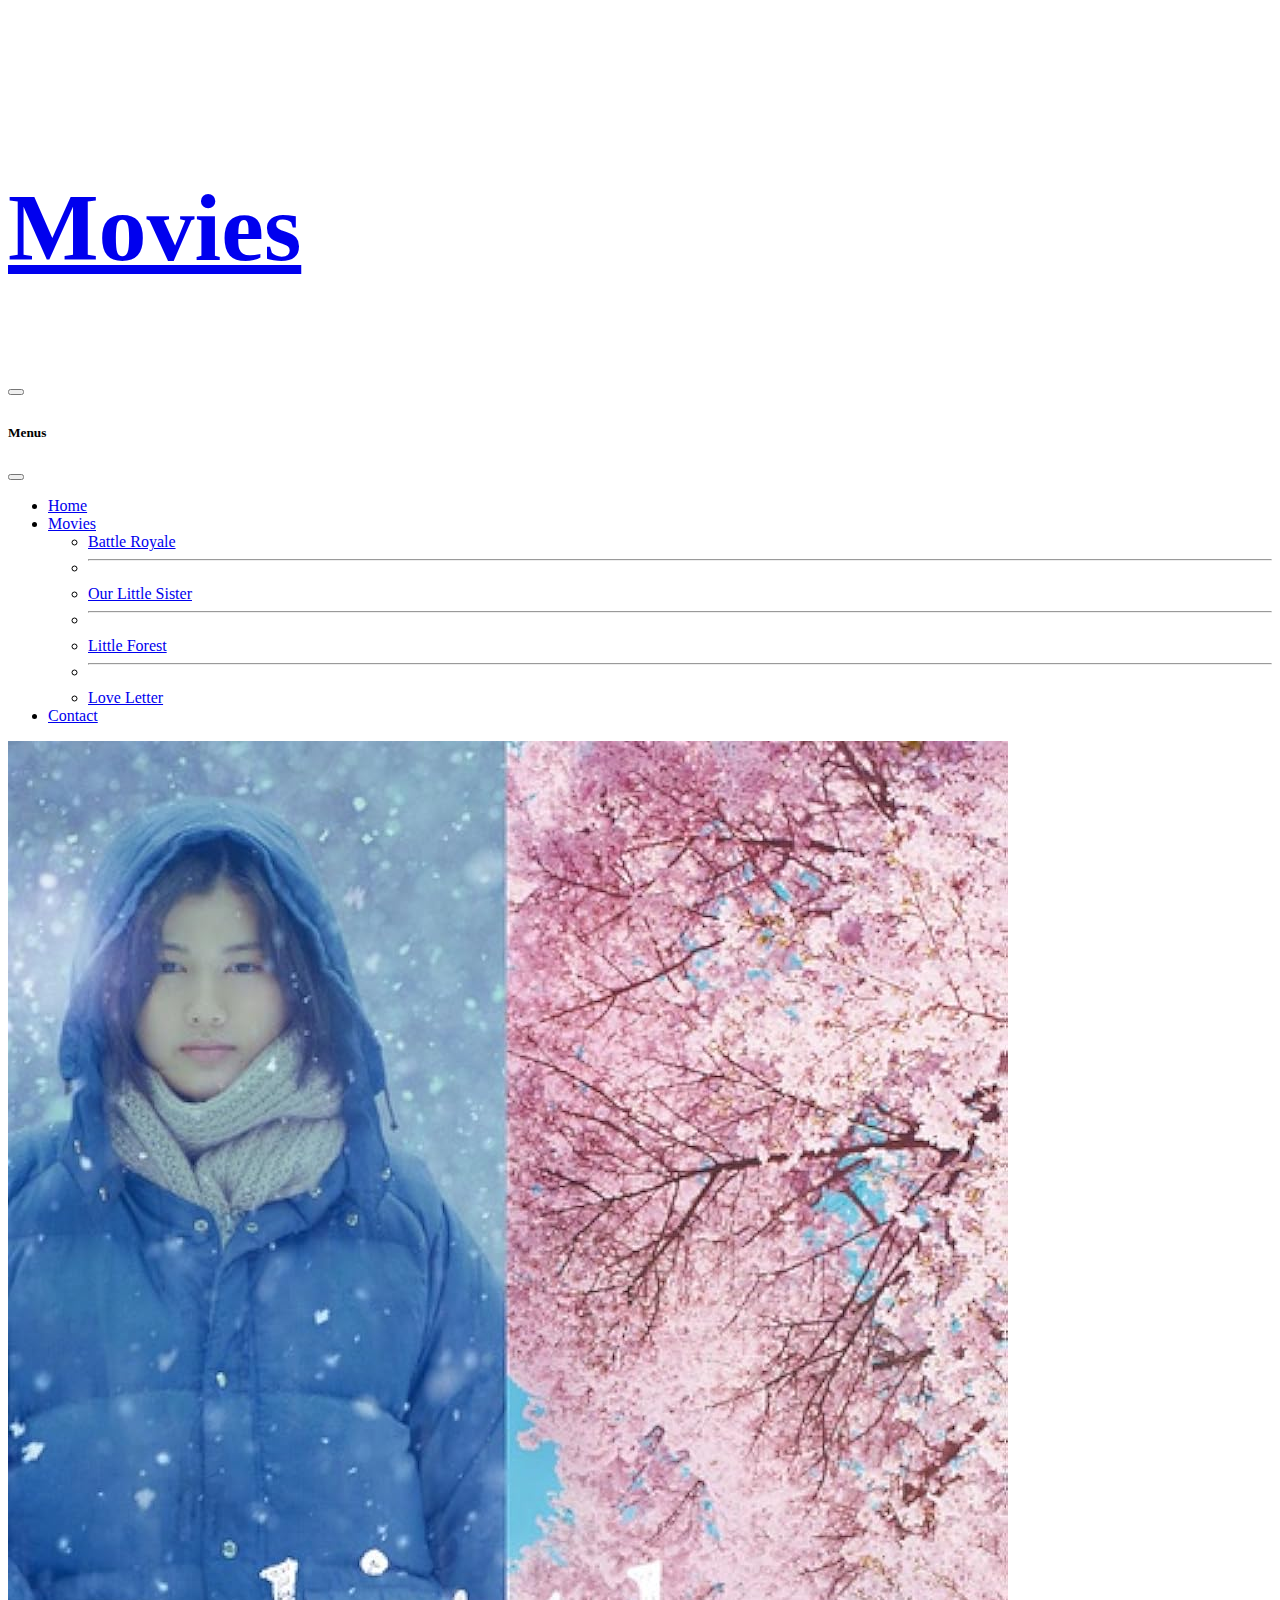
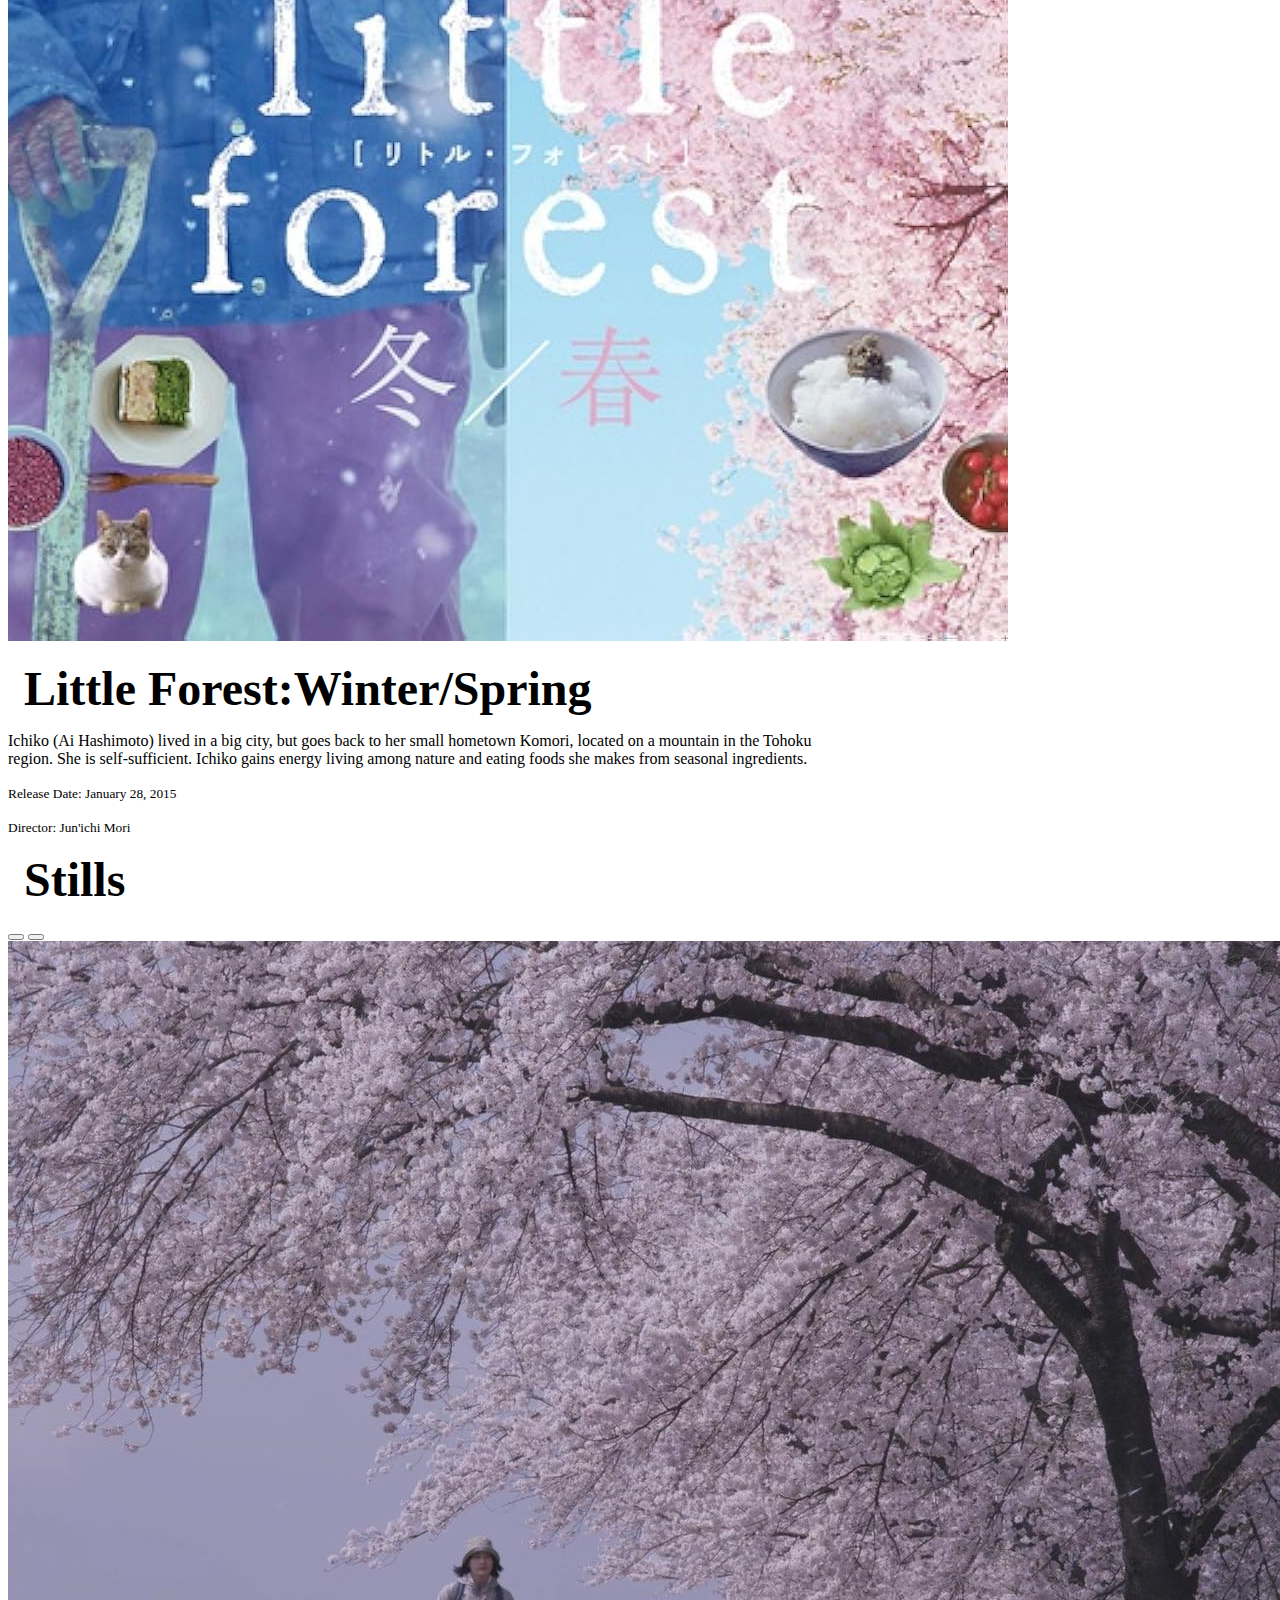
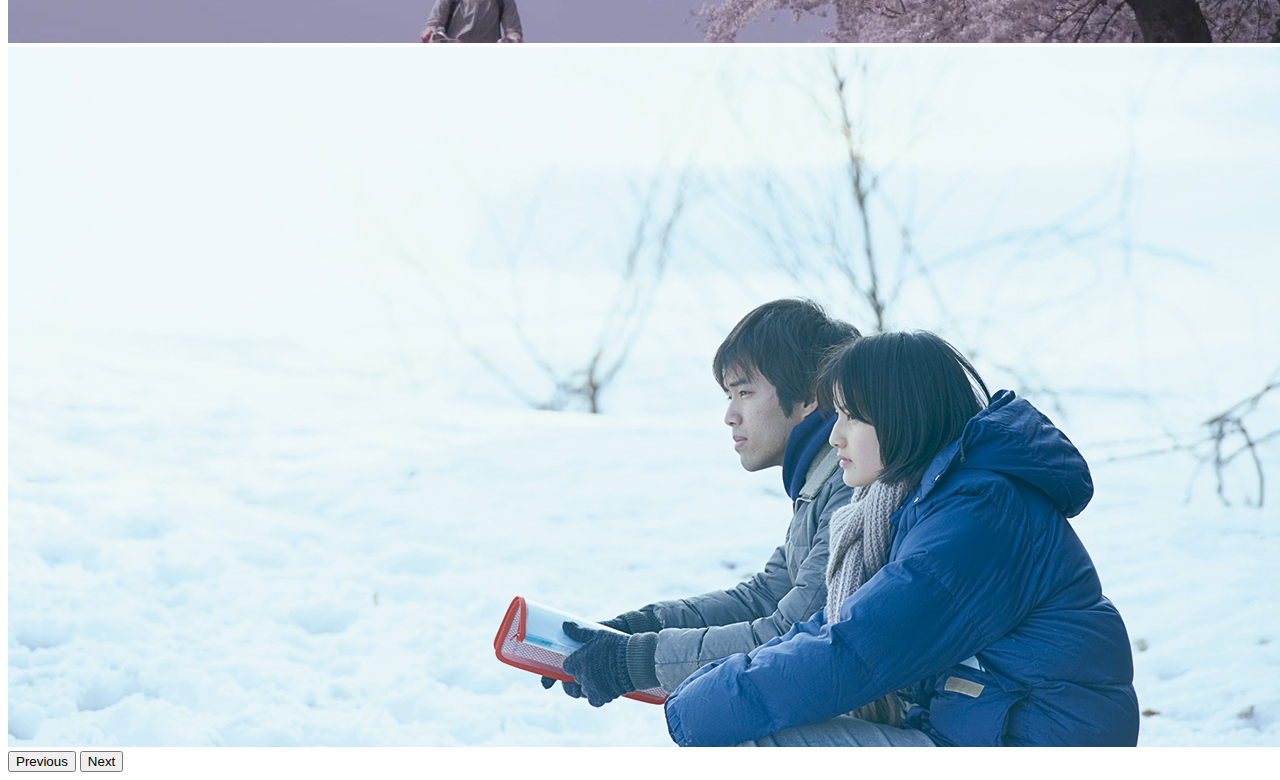
<file: Pages/LittleForest.html>
<!DOCTYPE html>
<html lang="en">
  <head>
    <meta charset="UTF-8" />
    <meta name="viewport" content="width=device-width, initial-scale=1.0" />
    <title>Little Forest</title>
    <link rel="stylesheet" href="styles/moviepages.css" />
    <link
      href="https://cdn.jsdelivr.net/npm/bootstrap@5.3.2/dist/css/bootstrap.min.css"
      rel="stylesheet"
      integrity="sha384-T3c6CoIi6uLrA9TneNEoa7RxnatzjcDSCmG1MXxSR1GAsXEV/Dwwykc2MPK8M2HN"
      crossorigin="anonymous"
    />
    <!-- Bootstrap JavaScript -->
    <script
      src="https://cdn.jsdelivr.net/npm/bootstrap@5.3.2/dist/js/bootstrap.bundle.min.js"
      integrity="sha384-C6RzsynM9kWDrMNeT87bh95OGNyZPhcTNXj1NW7RuBCsyN/o0jlpcV8Qyq46cDfL"
      crossorigin="anonymous"
    ></script>
  </head>
  <body>
    <!-- Navigation Bar -->
    <nav class="navbar navbar-expand-md bg-body-tertiary fixed-top">
      <div class="container-fluid">
        <a class="navbar-brand" href="index.html"><h1>Movies</h1></a>
        <button
          class="navbar-toggler"
          type="button"
          data-bs-toggle="offcanvas"
          data-bs-target="#offcanvasNavbar"
          aria-controls="offcanvasNavbar"
          aria-label="Toggle navigation"
        >
          <span class="navbar-toggler-icon"></span>
        </button>
        <div
          class="offcanvas offcanvas-start"
          tabindex="-1"
          id="offcanvasNavbar"
          aria-labelledby="offcanvasNavbarLabel"
        >
          <div class="offcanvas-header">
            <h5 class="offcanvas-title" id="offcanvasNavbarLabel">Menus</h5>
            <button
              type="button"
              class="btn-close"
              data-bs-dismiss="offcanvas"
              aria-label="Close"
            ></button>
          </div>
          <div class="offcanvas-body">
            <ul class="navbar-nav justify-content-end flex-grow-1 pe-3">
              <li class="nav-item">
                <a class="nav-link" aria-current="page" href="index.html"
                  >Home</a
                >
              </li>
              <li class="nav-item dropdown">
                <a
                  class="nav-link active dropdown-toggle"
                  href="#"
                  role="button"
                  data-bs-toggle="dropdown"
                  aria-expanded="false"
                >
                  Movies
                </a>
                <ul class="dropdown-menu">
                  <li>
                    <a class="dropdown-item" href="BattleRoyale.html"
                      >Battle Royale</a
                    >
                  </li>
                  <li>
                    <hr class="dropdown-divider" />
                  </li>
                  <li>
                    <a class="dropdown-item" href="OurLittleSister.html"
                      >Our Little Sister</a
                    >
                  </li>
                  <li>
                    <hr class="dropdown-divider" />
                  </li>
                  <li>
                    <a class="dropdown-item active" href="LittleForest.html"
                      >Little Forest</a
                    >
                  </li>
                  <li>
                    <hr class="dropdown-divider" />
                  </li>
                  <li>
                    <a class="dropdown-item" href="LoveLetter.html"
                      >Love Letter</a
                    >
                  </li>
                </ul>
              </li>
              <li class="nav-item">
                <a class="nav-link" href="Contact.html">Contact</a>
              </li>
            </ul>
          </div>
        </div>
      </div>
    </nav>
    <!--Navigation bar-->

    <!--Content-->
    <div class="container">
      <!--Main Content-->
      <div class="row justify-content-center">
        <!--Movie Card & Description-->
        <div class="card mb-3" style="max-width: 840px">
          <div class="row g-0">
            <div class="col-md-4 col-lg">
              <img
                src="../Images/LittleForestPoster.jpg"
                class="img-fluid rounded-start m-1 p-1"
                alt="..."
              />
            </div>
            <div class="col-md-8 col-lg">
              <div class="card-body">
                <div class="bg-body-secondary p-2">
                  <h2 class="card-title text-center">Little Forest:Winter/Spring</h2>
                </div>
                <p class="card-text">
                  Ichiko (Ai Hashimoto) lived in a big city, but goes back to
                  her small hometown Komori, located on a mountain in the Tohoku
                  region. She is self-sufficient. Ichiko gains energy living
                  among nature and eating foods she makes from seasonal
                  ingredients.
                </p>
                <p class="card-text">
                  <small class="text-body-secondary"
                    >Release Date: January 28, 2015</small
                  >
                </p>
                <p class="card-text">
                  <small class="text-body-secondary"
                    >Director: Jun'ichi Mori</small
                  >
                </p>
              </div>
            </div>
          </div>
        </div>
        <!--Main Content-->
      </div>
      <!--Main Content-->

      <div class="bg-body-secondary p-2">
        <h2 class="text-center">Stills</h2>
      </div>
      <!--Image Carousel-->
      <div id="carousel" class="carousel slide" data-bs-ride="carousel">
        <div class="carousel-indicators">
          <button
            type="button"
            data-bs-target="#carousel"
            data-bs-slide-to="0"
            class="active"
            aria-current="true"
            aria-label="Slide 1"
          ></button>
          <button
            type="button"
            data-bs-target="#carousel"
            data-bs-slide-to="1"
            aria-label="Slide 2"
          ></button>
        </div>
        <div class="carousel-inner">
          <div class="carousel-item active">
            <img
              src="../Images/LittleForest1.jpg"
              class="img-fluid d-block w-100 h100"
              alt="..."
            />
          </div>
          <div class="carousel-item">
            <img
              src="../Images/LittleForest2.jpg"
              class="img-fluid d-block w-100 h-100"
              alt="..."
            />
          </div>
        </div>
        <button
          class="carousel-control-prev"
          type="button"
          data-bs-target="#carousel"
          data-bs-slide="prev"
        >
          <span class="carousel-control-prev-icon" aria-hidden="true"></span>
          <span class="visually-hidden">Previous</span>
        </button>
        <button
          class="carousel-control-next"
          type="button"
          data-bs-target="#carousel"
          data-bs-slide="next"
        >
          <span class="carousel-control-next-icon" aria-hidden="true"></span>
          <span class="visually-hidden">Next</span>
        </button>
      </div>
      <!--Image Carousel-->
      <!--Stills Carousel-->
    </div>
    <!--Content-->
  </body>
</html>
</file>
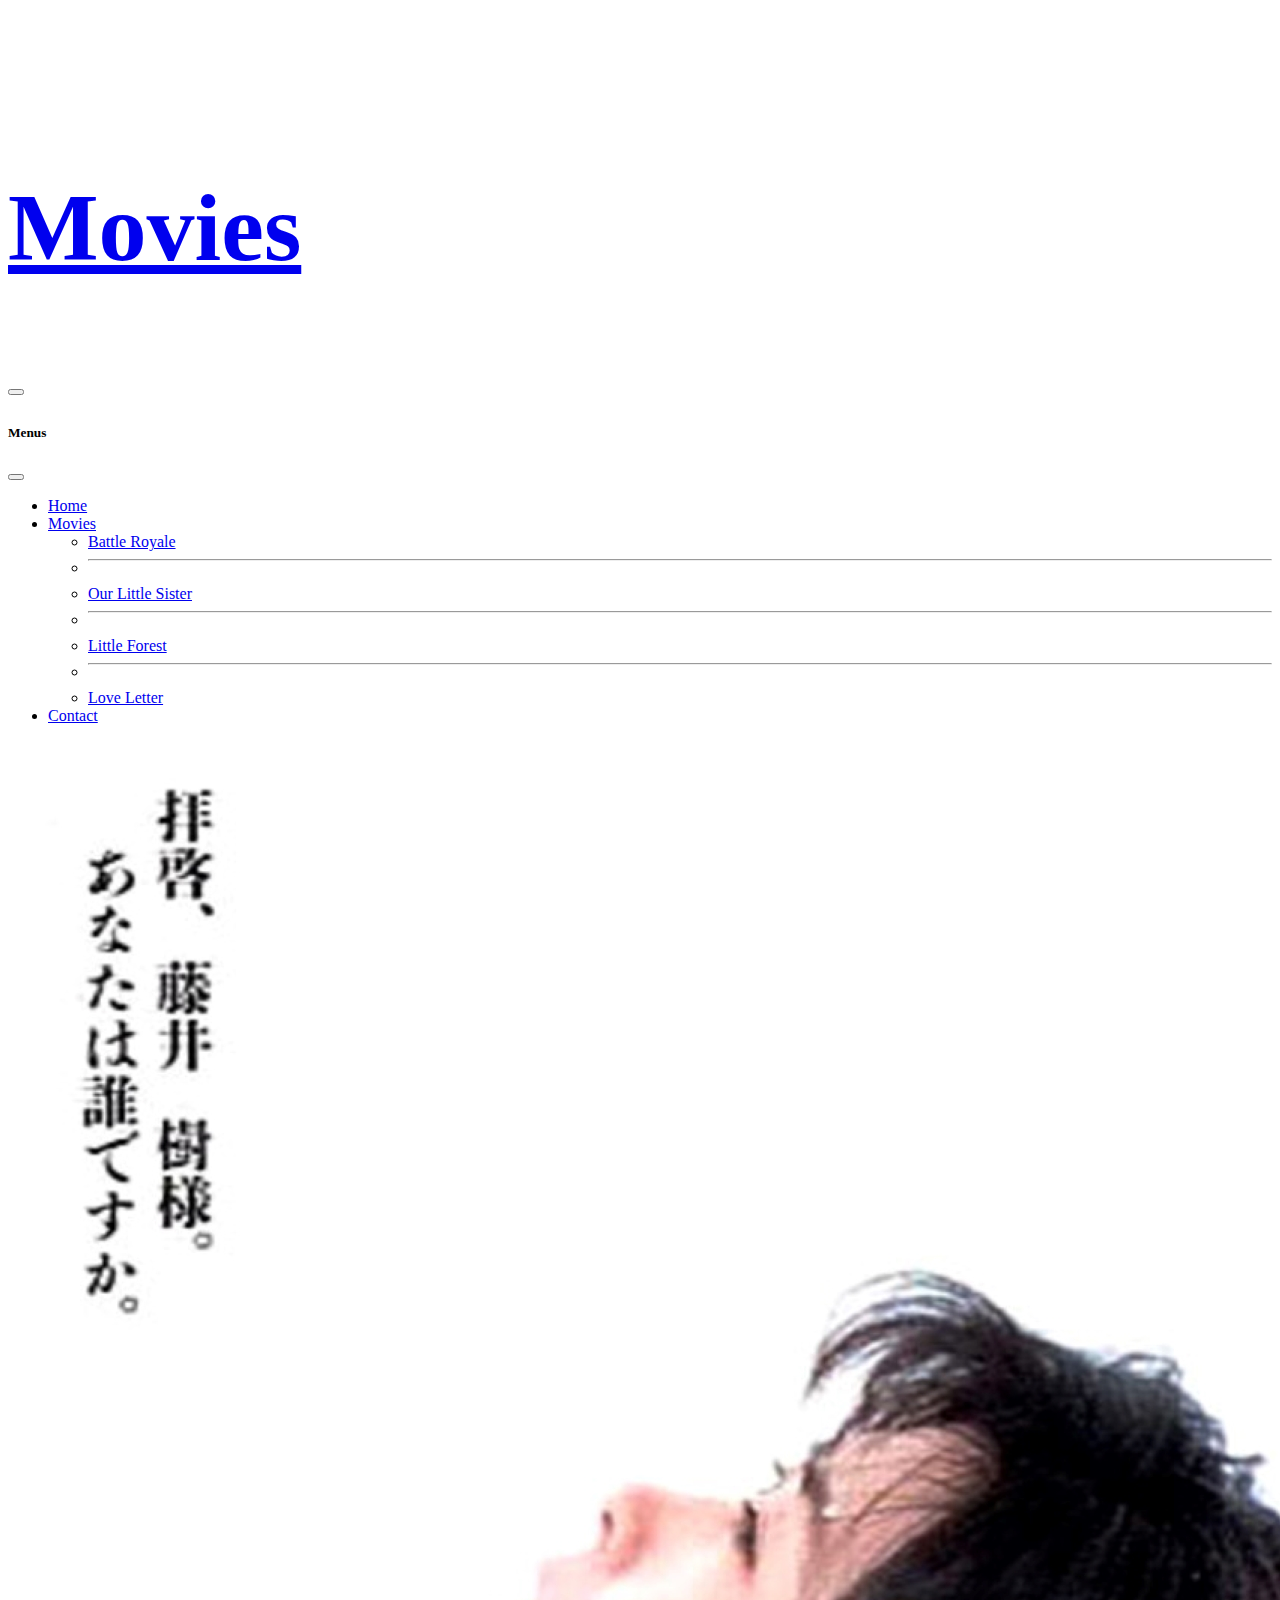
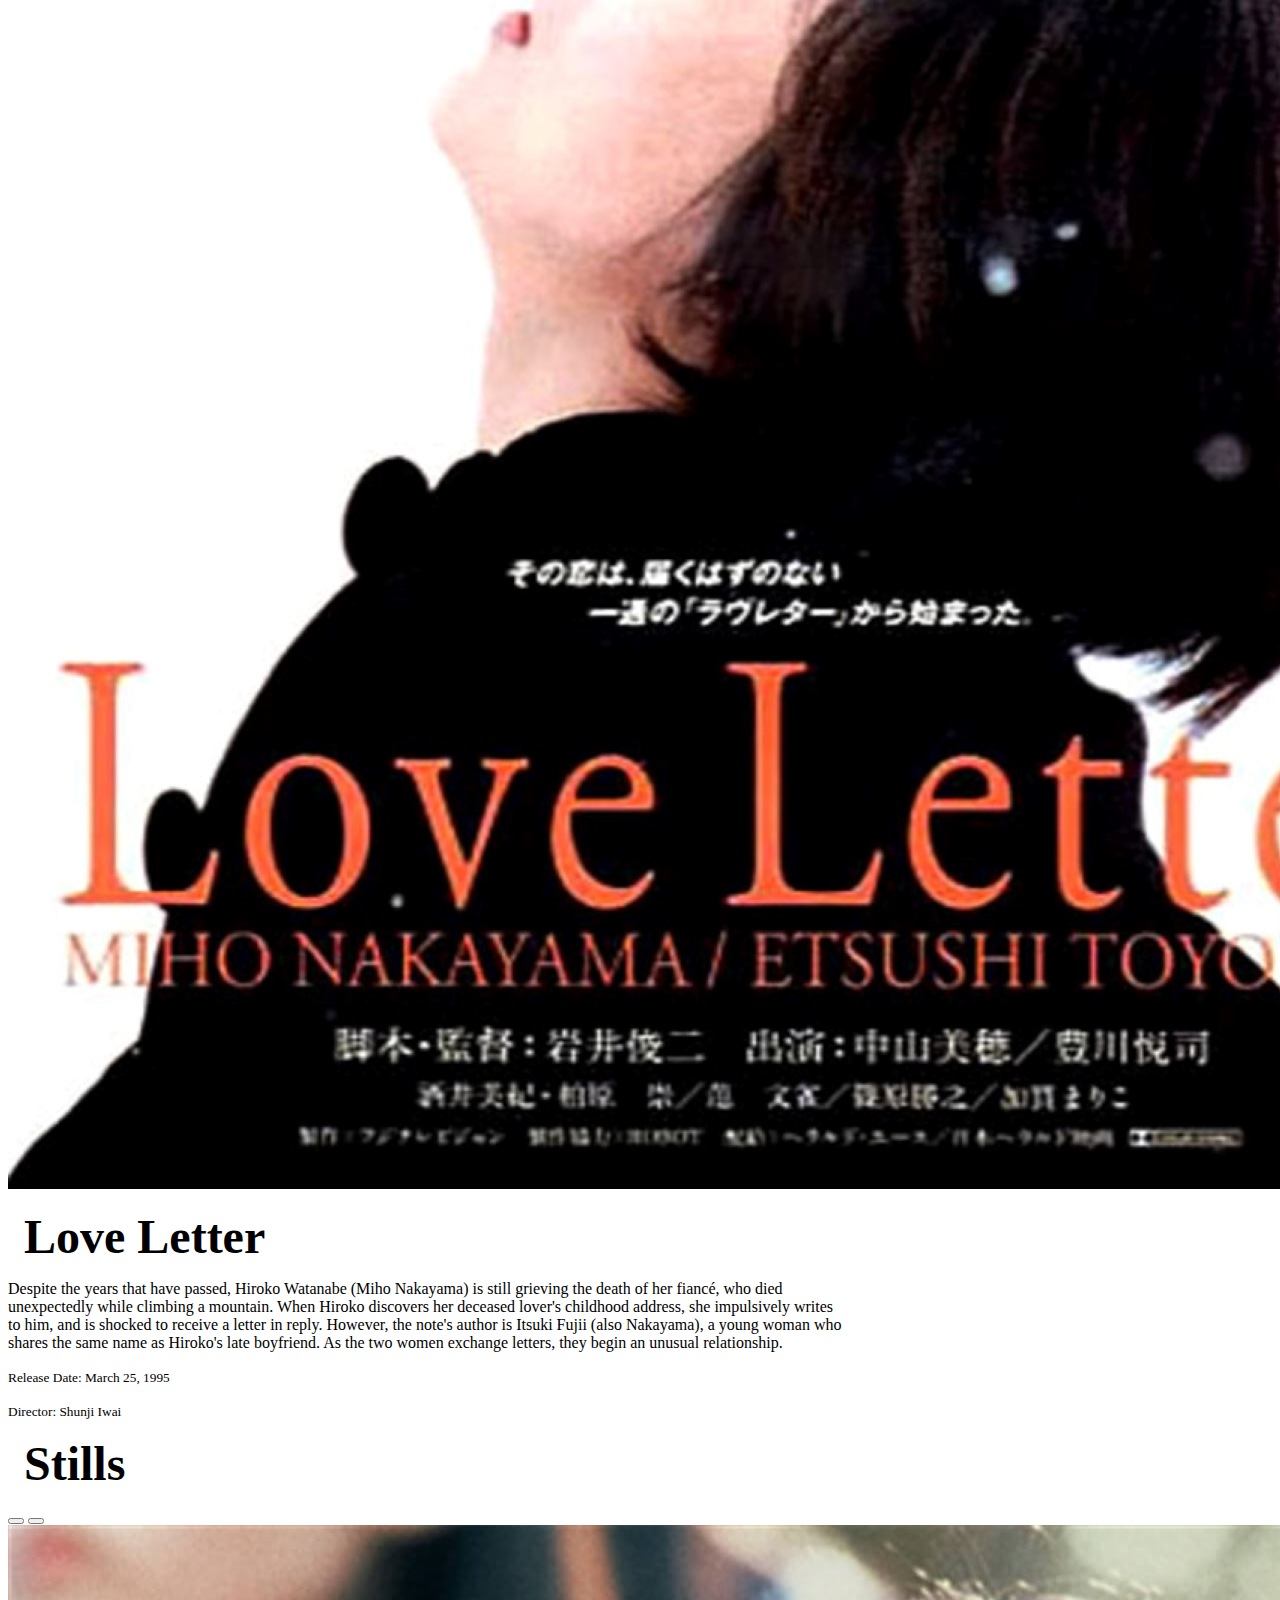
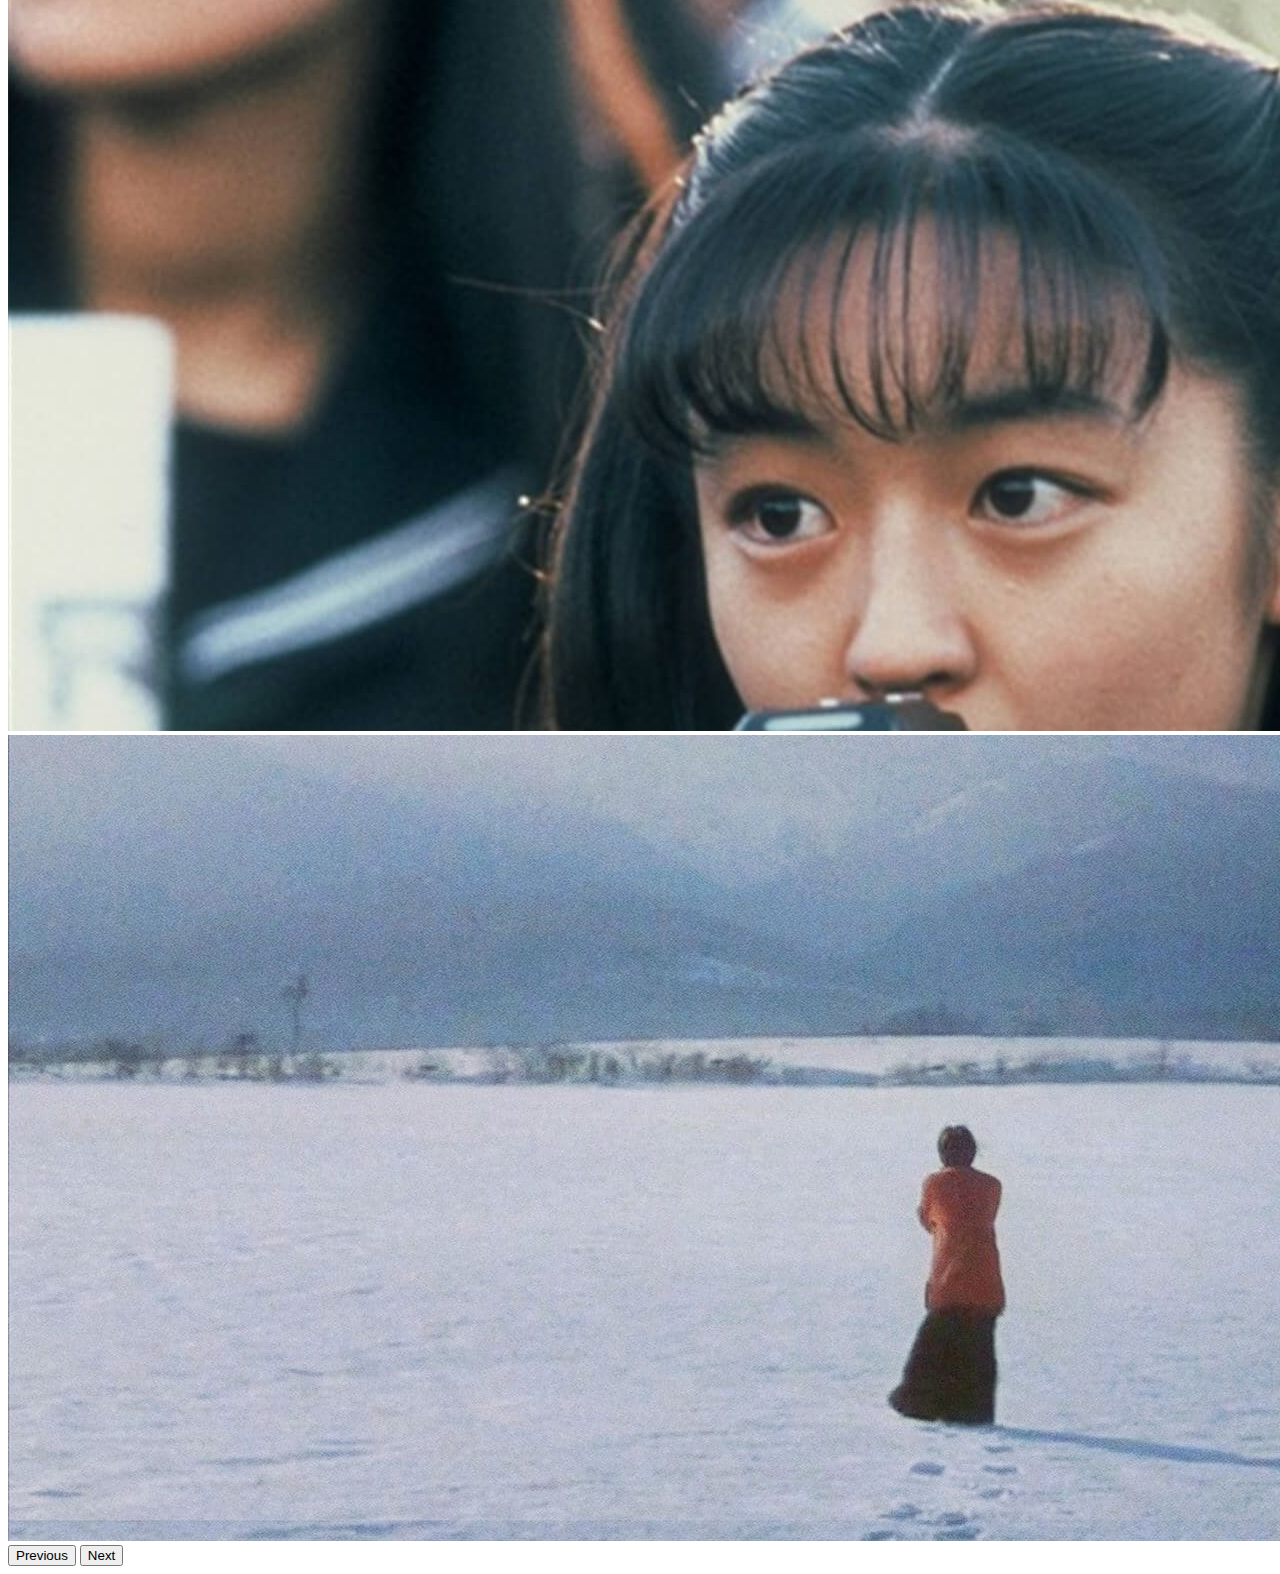
<file: Pages/LoveLetter.html>
<!DOCTYPE html>
<html lang="en">
  <head>
    <meta charset="UTF-8" />
    <meta name="viewport" content="width=device-width, initial-scale=1.0" />
    <title>Love Letter</title>
    <link rel="stylesheet" href="styles/moviepages.css" />
    <link
      href="https://cdn.jsdelivr.net/npm/bootstrap@5.3.2/dist/css/bootstrap.min.css"
      rel="stylesheet"
      integrity="sha384-T3c6CoIi6uLrA9TneNEoa7RxnatzjcDSCmG1MXxSR1GAsXEV/Dwwykc2MPK8M2HN"
      crossorigin="anonymous"
    />
    <!-- Bootstrap JavaScript -->
    <script
      src="https://cdn.jsdelivr.net/npm/bootstrap@5.3.2/dist/js/bootstrap.bundle.min.js"
      integrity="sha384-C6RzsynM9kWDrMNeT87bh95OGNyZPhcTNXj1NW7RuBCsyN/o0jlpcV8Qyq46cDfL"
      crossorigin="anonymous"
    ></script>
  </head>
  <body>
    <!-- Navigation Bar -->
    <nav class="navbar navbar-expand-md bg-body-tertiary fixed-top">
      <div class="container-fluid">
        <a class="navbar-brand" href="index.html"><h1>Movies</h1></a>
        <button
          class="navbar-toggler"
          type="button"
          data-bs-toggle="offcanvas"
          data-bs-target="#offcanvasNavbar"
          aria-controls="offcanvasNavbar"
          aria-label="Toggle navigation"
        >
          <span class="navbar-toggler-icon"></span>
        </button>
        <div
          class="offcanvas offcanvas-start"
          tabindex="-1"
          id="offcanvasNavbar"
          aria-labelledby="offcanvasNavbarLabel"
        >
          <div class="offcanvas-header">
            <h5 class="offcanvas-title" id="offcanvasNavbarLabel">Menus</h5>
            <button
              type="button"
              class="btn-close"
              data-bs-dismiss="offcanvas"
              aria-label="Close"
            ></button>
          </div>
          <div class="offcanvas-body">
            <ul class="navbar-nav justify-content-end flex-grow-1 pe-3">
              <li class="nav-item">
                <a class="nav-link" aria-current="page" href="index.html"
                  >Home</a
                >
              </li>
              <li class="nav-item dropdown">
                <a
                  class="nav-link active dropdown-toggle"
                  href="#"
                  role="button"
                  data-bs-toggle="dropdown"
                  aria-expanded="false"
                >
                  Movies
                </a>
                <ul class="dropdown-menu">
                  <li>
                    <a class="dropdown-item" href="BattleRoyale.html"
                      >Battle Royale</a
                    >
                  </li>
                  <li>
                    <hr class="dropdown-divider" />
                  </li>
                  <li>
                    <a class="dropdown-item" href="OurLittleSister.html"
                      >Our Little Sister</a
                    >
                  </li>
                  <li>
                    <hr class="dropdown-divider" />
                  </li>
                  <li>
                    <a class="dropdown-item" href="LittleForest.html"
                      >Little Forest</a
                    >
                  </li>
                  <li>
                    <hr class="dropdown-divider" />
                  </li>
                  <li>
                    <a class="dropdown-item active" href="LoveLetter.html"
                      >Love Letter</a
                    >
                  </li>
                </ul>
              </li>
              <li class="nav-item">
                <a class="nav-link" href="Contact.html">Contact</a>
              </li>
            </ul>
          </div>
        </div>
      </div>
    </nav>
    <!--Navigation bar-->

    <!--Content-->
    <div class="container">
      <!--Main Content-->
      <div class="row justify-content-center">
        <!--Movie Card & Description-->
        <div class="card mb-3" style="max-width: 840px">
          <div class="row g-0">
            <div class="col-md-4 col-lg">
              <img
                src="../Images/LoveLetterPoster.png"
                class="img-fluid rounded-start m-1 p-1"
                alt="..."
              />
            </div>
            <div class="col-md-8 col-lg">
              <div class="card-body">
                <div class="bg-body-secondary p-2">
                  <h2 class="card-title text-center">Love Letter</h2>
                </div>
                <p class="card-text">
                  Despite the years that have passed, Hiroko Watanabe (Miho
                  Nakayama) is still grieving the death of her fiancé, who died
                  unexpectedly while climbing a mountain. When Hiroko discovers
                  her deceased lover's childhood address, she impulsively writes
                  to him, and is shocked to receive a letter in reply. However,
                  the note's author is Itsuki Fujii (also Nakayama), a young
                  woman who shares the same name as Hiroko's late boyfriend. As
                  the two women exchange letters, they begin an unusual
                  relationship.
                </p>
                <p class="card-text">
                  <small class="text-body-secondary"
                    >Release Date: March 25, 1995</small
                  >
                </p>
                <p class="card-text">
                  <small class="text-body-secondary"
                    >Director: Shunji Iwai</small
                  >
                </p>
              </div>
            </div>
          </div>
        </div>
        <!--Main Content-->
      </div>
      <!--Main Content-->

      <div class="bg-body-secondary p-2">
        <h2 class="text-center">Stills</h2>
      </div>
      <!--Image Carousel-->
      <div id="carousel" class="carousel slide" data-bs-ride="carousel">
        <div class="carousel-indicators">
          <button
            type="button"
            data-bs-target="#carousel"
            data-bs-slide-to="0"
            class="active"
            aria-current="true"
            aria-label="Slide 1"
          ></button>
          <button
            type="button"
            data-bs-target="#carousel"
            data-bs-slide-to="1"
            aria-label="Slide 2"
          ></button>
        </div>
        <div class="carousel-inner">
          <div class="carousel-item active">
            <img
              src="../Images/LoveLetter1.jpg"
              class="img-fluid d-block w-100 h100"
              alt="..."
            />
          </div>
          <div class="carousel-item">
            <img
              src="../Images/LoveLetter2.jpg"
              class="img-fluid d-block w-100 h-100"
              alt="..."
            />
          </div>
        </div>
        <button
          class="carousel-control-prev"
          type="button"
          data-bs-target="#carousel"
          data-bs-slide="prev"
        >
          <span class="carousel-control-prev-icon" aria-hidden="true"></span>
          <span class="visually-hidden">Previous</span>
        </button>
        <button
          class="carousel-control-next"
          type="button"
          data-bs-target="#carousel"
          data-bs-slide="next"
        >
          <span class="carousel-control-next-icon" aria-hidden="true"></span>
          <span class="visually-hidden">Next</span>
        </button>
      </div>
      <!--Image Carousel-->
      <!--Stills Carousel-->
    </div>
    <!--Content-->
  </body>
</html>
</file>
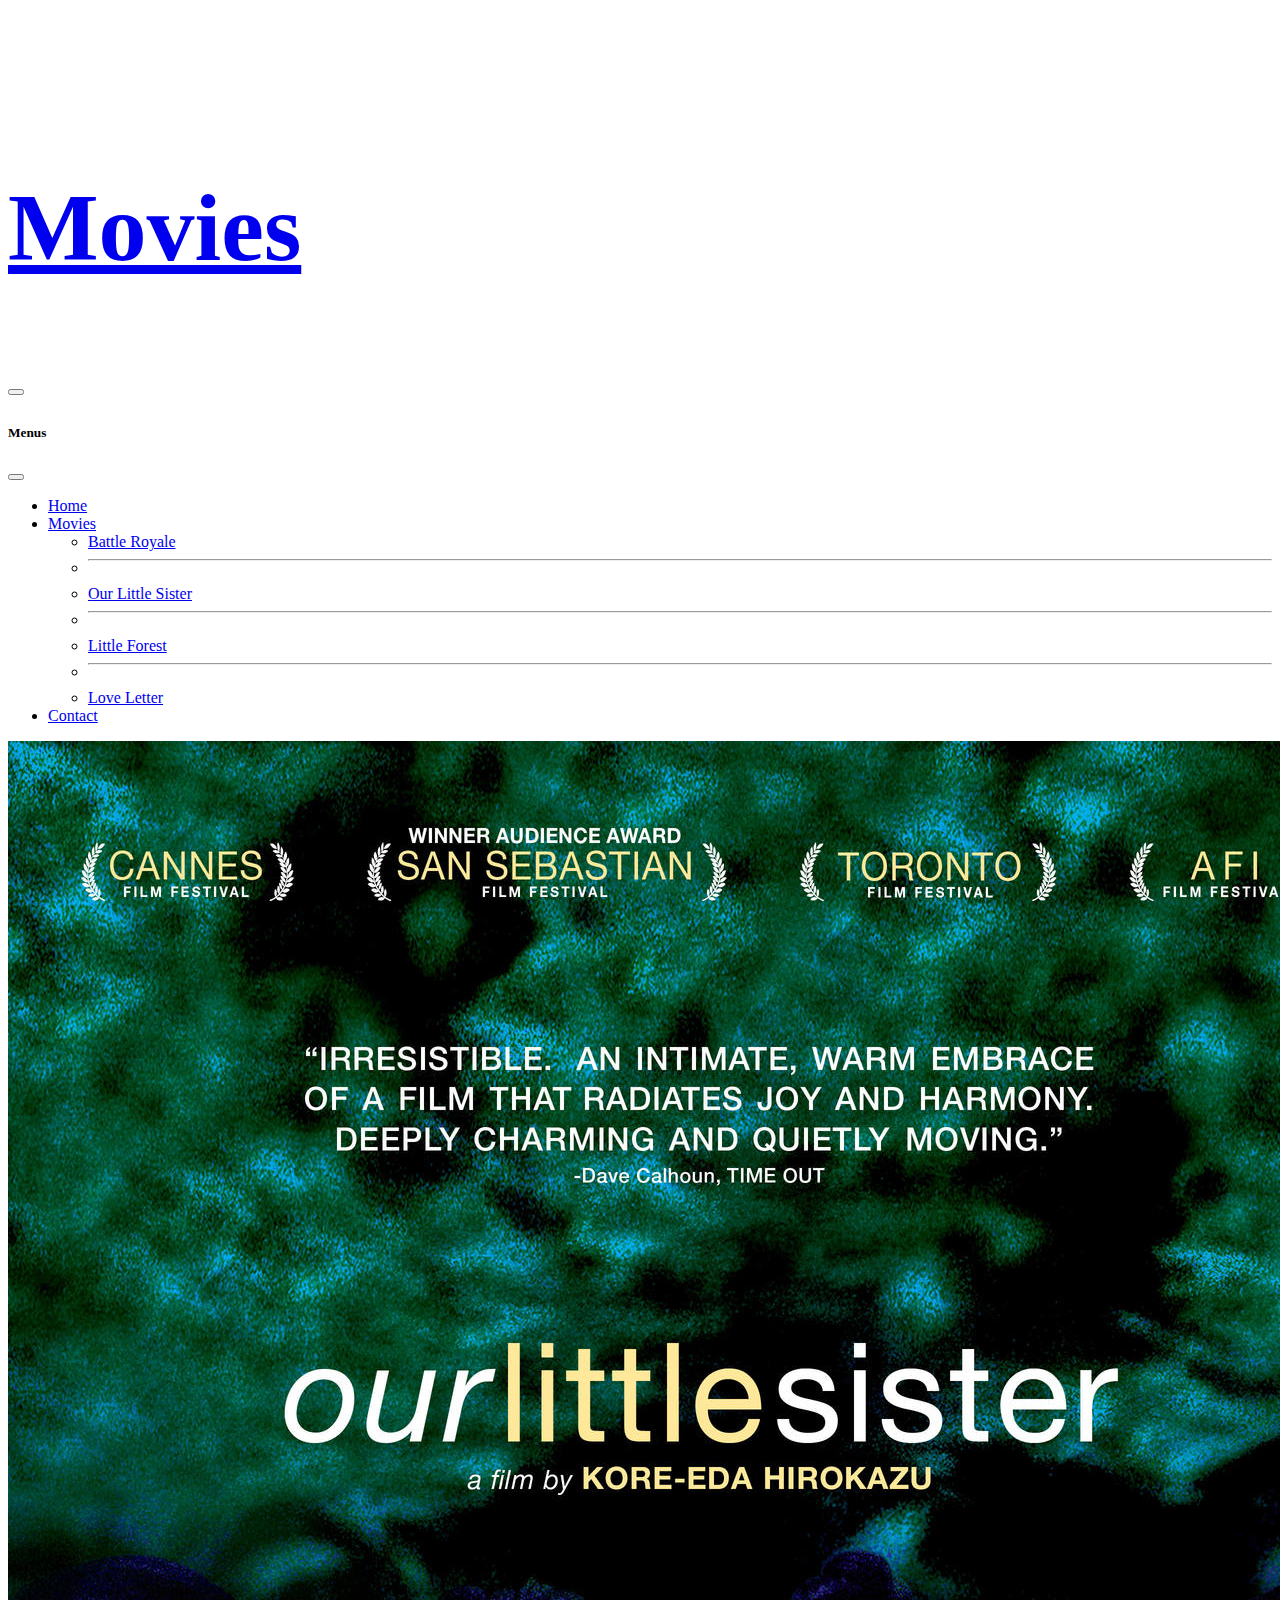
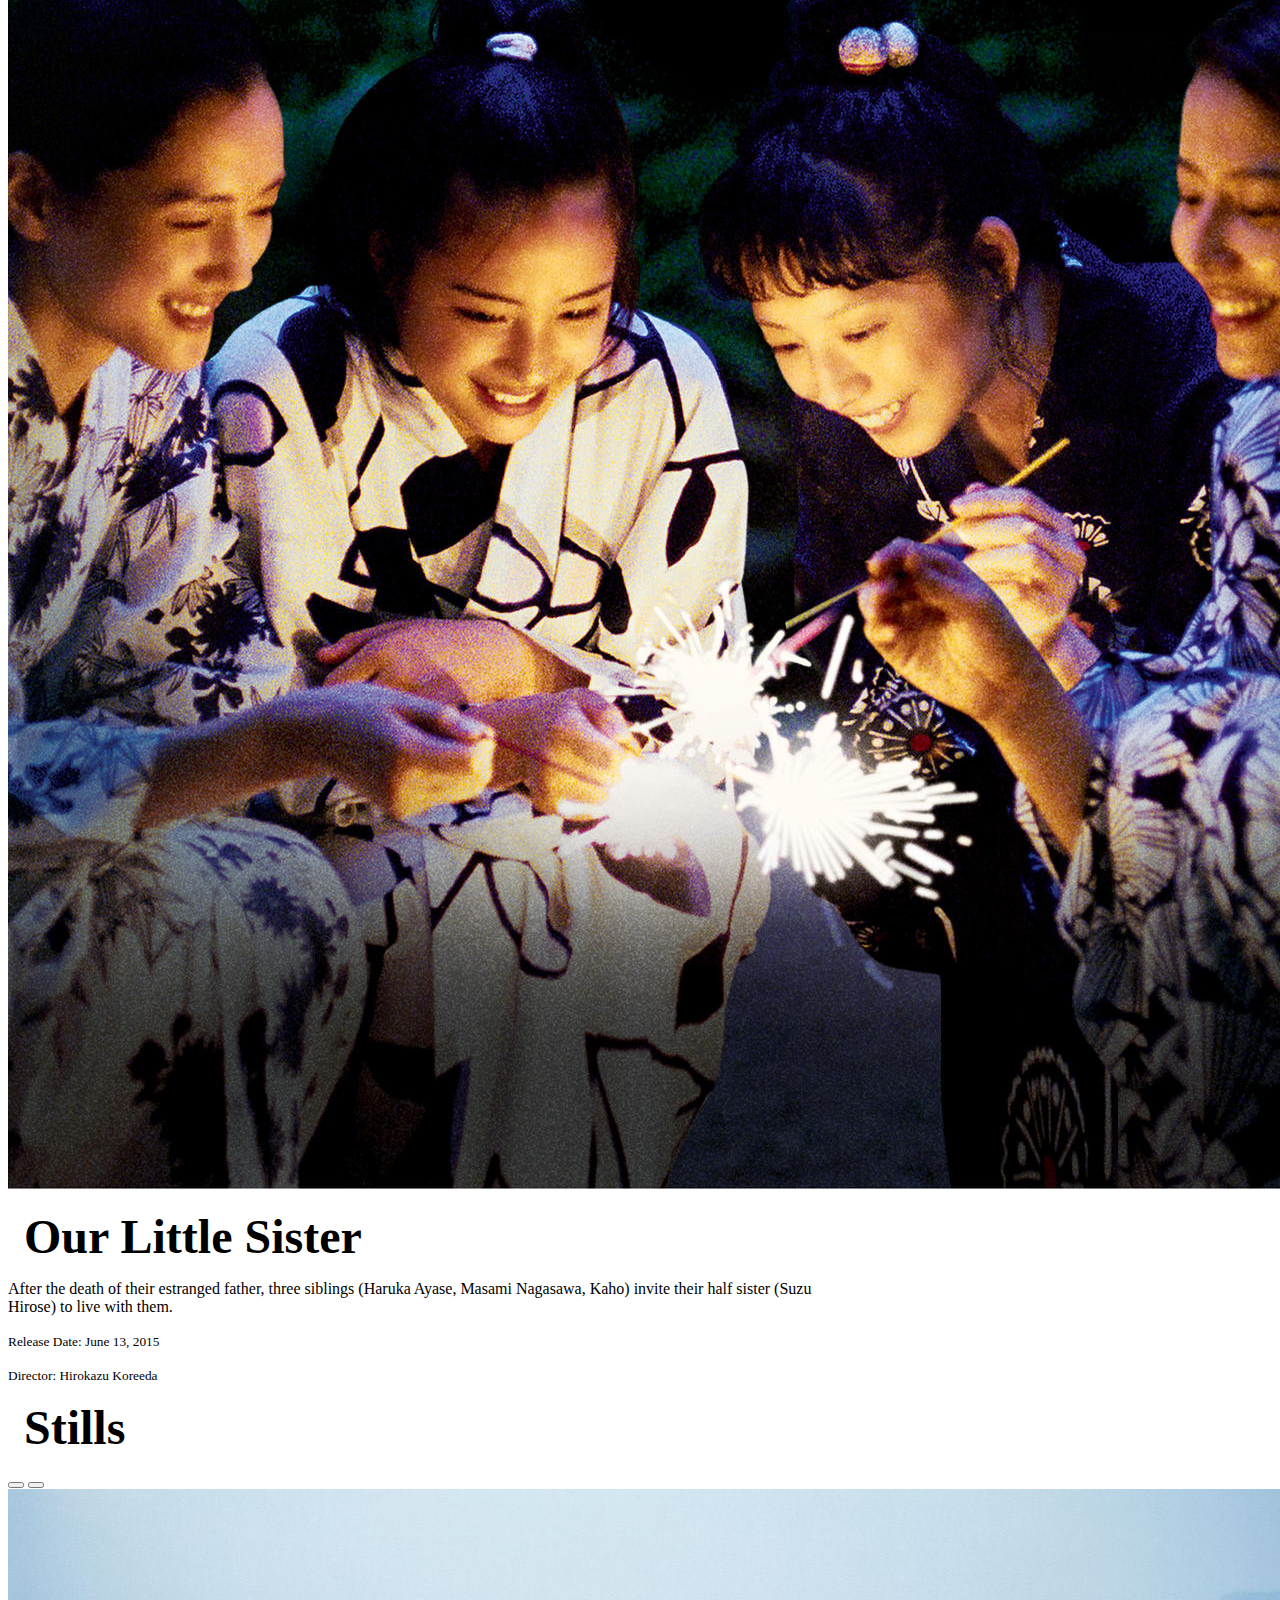
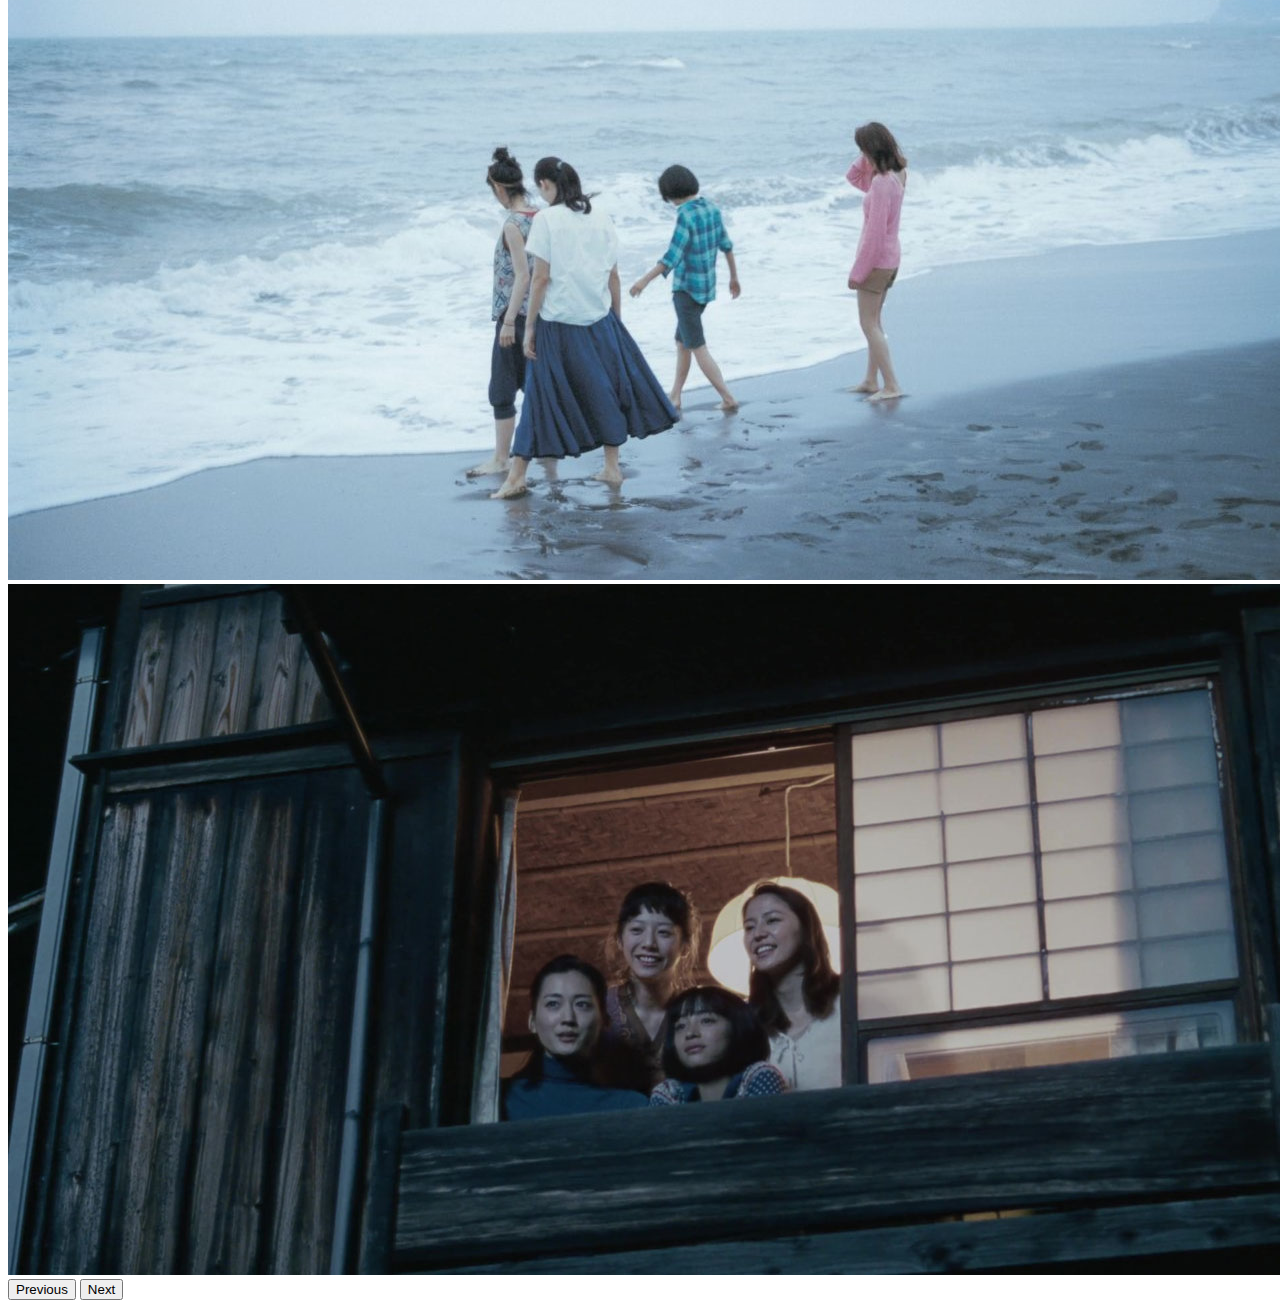
<file: Pages/OurLittleSister.html>
<!DOCTYPE html>
<html lang="en">
  <head>
    <meta charset="UTF-8" />
    <meta name="viewport" content="width=device-width, initial-scale=1.0" />
    <title>Our Little Sister</title>
    <link rel="stylesheet" href="styles/moviepages.css" />
    <link
      href="https://cdn.jsdelivr.net/npm/bootstrap@5.3.2/dist/css/bootstrap.min.css"
      rel="stylesheet"
      integrity="sha384-T3c6CoIi6uLrA9TneNEoa7RxnatzjcDSCmG1MXxSR1GAsXEV/Dwwykc2MPK8M2HN"
      crossorigin="anonymous"
    />
    <!-- Bootstrap JavaScript -->
    <script
      src="https://cdn.jsdelivr.net/npm/bootstrap@5.3.2/dist/js/bootstrap.bundle.min.js"
      integrity="sha384-C6RzsynM9kWDrMNeT87bh95OGNyZPhcTNXj1NW7RuBCsyN/o0jlpcV8Qyq46cDfL"
      crossorigin="anonymous"
    ></script>
  </head>
  <body>
    <!-- Navigation Bar -->
    <nav class="navbar navbar-expand-md bg-body-tertiary fixed-top">
      <div class="container-fluid">
        <a class="navbar-brand" href="index.html"><h1>Movies</h1></a>
        <button
          class="navbar-toggler"
          type="button"
          data-bs-toggle="offcanvas"
          data-bs-target="#offcanvasNavbar"
          aria-controls="offcanvasNavbar"
          aria-label="Toggle navigation"
        >
          <span class="navbar-toggler-icon"></span>
        </button>
        <div
          class="offcanvas offcanvas-start"
          tabindex="-1"
          id="offcanvasNavbar"
          aria-labelledby="offcanvasNavbarLabel"
        >
          <div class="offcanvas-header">
            <h5 class="offcanvas-title" id="offcanvasNavbarLabel">Menus</h5>
            <button
              type="button"
              class="btn-close"
              data-bs-dismiss="offcanvas"
              aria-label="Close"
            ></button>
          </div>
          <div class="offcanvas-body">
            <ul class="navbar-nav justify-content-end flex-grow-1 pe-3">
              <li class="nav-item">
                <a class="nav-link" aria-current="page" href="index.html"
                  >Home</a
                >
              </li>
              <li class="nav-item dropdown">
                <a
                  class="nav-link active dropdown-toggle"
                  href="#"
                  role="button"
                  data-bs-toggle="dropdown"
                  aria-expanded="false"
                >
                  Movies
                </a>
                <ul class="dropdown-menu">
                  <li>
                    <a class="dropdown-item" href="BattleRoyale.html"
                      >Battle Royale</a
                    >
                  </li>
                  <li>
                    <hr class="dropdown-divider" />
                  </li>
                  <li>
                    <a class="dropdown-item active" href="OurLittleSister.html"
                      >Our Little Sister</a
                    >
                  </li>
                  <li>
                    <hr class="dropdown-divider" />
                  </li>
                  <li>
                    <a class="dropdown-item" href="LittleForest.html"
                      >Little Forest</a
                    >
                  </li>
                  <li>
                    <hr class="dropdown-divider" />
                  </li>
                  <li>
                    <a class="dropdown-item" href="LoveLetter.html"
                      >Love Letter</a
                    >
                  </li>
                </ul>
              </li>
              <li class="nav-item">
                <a class="nav-link" href="Contact.html">Contact</a>
              </li>
            </ul>
          </div>
        </div>
      </div>
    </nav>
    <!--Navigation bar-->

    <!--Content-->
    <div class="container">
      <!--Main Content-->
      <div class="row justify-content-center">
        <!--Movie Card & Description-->
        <div class="card mb-3" style="max-width: 840px">
          <div class="row g-0">
            <div class="col-md-4 col-lg">
              <img
                src="../Images/OurLittleSisterPoster.jpg"
                class="img-fluid rounded-start m-1 p-1"
                alt="..."
              />
            </div>
            <div class="col-md-8 col-lg">
              <div class="card-body">
                <div class="bg-body-secondary p-2">
                  <h2 class="card-title text-center">Our Little Sister</h2>
                </div>
                <p class="card-text">
                  After the death of their estranged father, three siblings
                  (Haruka Ayase, Masami Nagasawa, Kaho) invite their half sister
                  (Suzu Hirose) to live with them.
                </p>
                <p class="card-text">
                  <small class="text-body-secondary"
                    >Release Date: June 13, 2015</small
                  >
                </p>
                <p class="card-text">
                  <small class="text-body-secondary"
                    >Director: Hirokazu Koreeda</small
                  >
                </p>
              </div>
            </div>
          </div>
        </div>
        <!--Main Content-->
      </div>
      <!--Main Content-->

      <div class="bg-body-secondary p-2">
        <h2 class="text-center">Stills</h2>
      </div>
      <!--Image Carousel-->
      <div id="carousel" class="carousel slide" data-bs-ride="carousel">
        <div class="carousel-indicators">
          <button
            type="button"
            data-bs-target="#carousel"
            data-bs-slide-to="0"
            class="active"
            aria-current="true"
            aria-label="Slide 1"
          ></button>
          <button
            type="button"
            data-bs-target="#carousel"
            data-bs-slide-to="1"
            aria-label="Slide 2"
          ></button>
        </div>
        <div class="carousel-inner">
          <div class="carousel-item active">
            <img
              src="../Images/OurLittleSister1.jpg"
              class="img-fluid d-block w-100 h100"
              alt="..."
            />
          </div>
          <div class="carousel-item">
            <img
              src="../Images/OurLittleSister2.jpg"
              class="img-fluid d-block w-100 h-100"
              alt="..."
            />
          </div>
        </div>
        <button
          class="carousel-control-prev"
          type="button"
          data-bs-target="#carousel"
          data-bs-slide="prev"
        >
          <span class="carousel-control-prev-icon" aria-hidden="true"></span>
          <span class="visually-hidden">Previous</span>
        </button>
        <button
          class="carousel-control-next"
          type="button"
          data-bs-target="#carousel"
          data-bs-slide="next"
        >
          <span class="carousel-control-next-icon" aria-hidden="true"></span>
          <span class="visually-hidden">Next</span>
        </button>
      </div>
      <!--Image Carousel-->
      <!--Stills Carousel-->
    </div>
    <!--Content-->
  </body>
</html>
</file>
<file: Pages/styles/index.css>
body{
    padding-top: 100px;
}

.navbar-brand{
    font-size: 3rem;
}

div h2{
    font-size: 3rem;
    margin: 1rem;
}
</file>
<file: Pages/styles/moviepages.css>
body{
    padding-top: 100px;
}

.navbar-brand{
    font-size: 3rem;
}

div h2{
    font-size: 3rem;
    margin: 1rem;
}
</file>
<file: Pages/styles/contact.css>
.container{
    width: 60%;
    padding: 45px;
    border-radius: 0;
    position: absolute;
    left: 50%;
    top: 50%;
    transform: translate(-50%,-50%);
}
.row{
    box-shadow: rgba(50, 50, 93, 0.25) 0px 6px 12px -2px, rgba(0, 0, 0, 0.3) 0px 3px 7px -3px;
   
}
.col-md-7{
    padding: 20px;
}
.col-md-5{
    background:lightblue;
    padding: 20px;
    color: white;

}
.form-control {
    height: 52px;
    background: #fff;
    color: #000;
    font-size: 14px;
    border-radius: 2px;
    border: 1px solid rgba(0, 0, 0, 0.1);
}

.bi{
    font-size: 20px;
}
.d-flex p{
    font-size: 18px;
    padding-left: 10px;
    font-family: Verdana, Geneva, Tahoma, sans-serif;
}


@media only screen and (max-width:600px){
    .container{
        width: 100%;
        position: absolute;
        left: 50%;
        top: 90%;
    }
}
</file>
